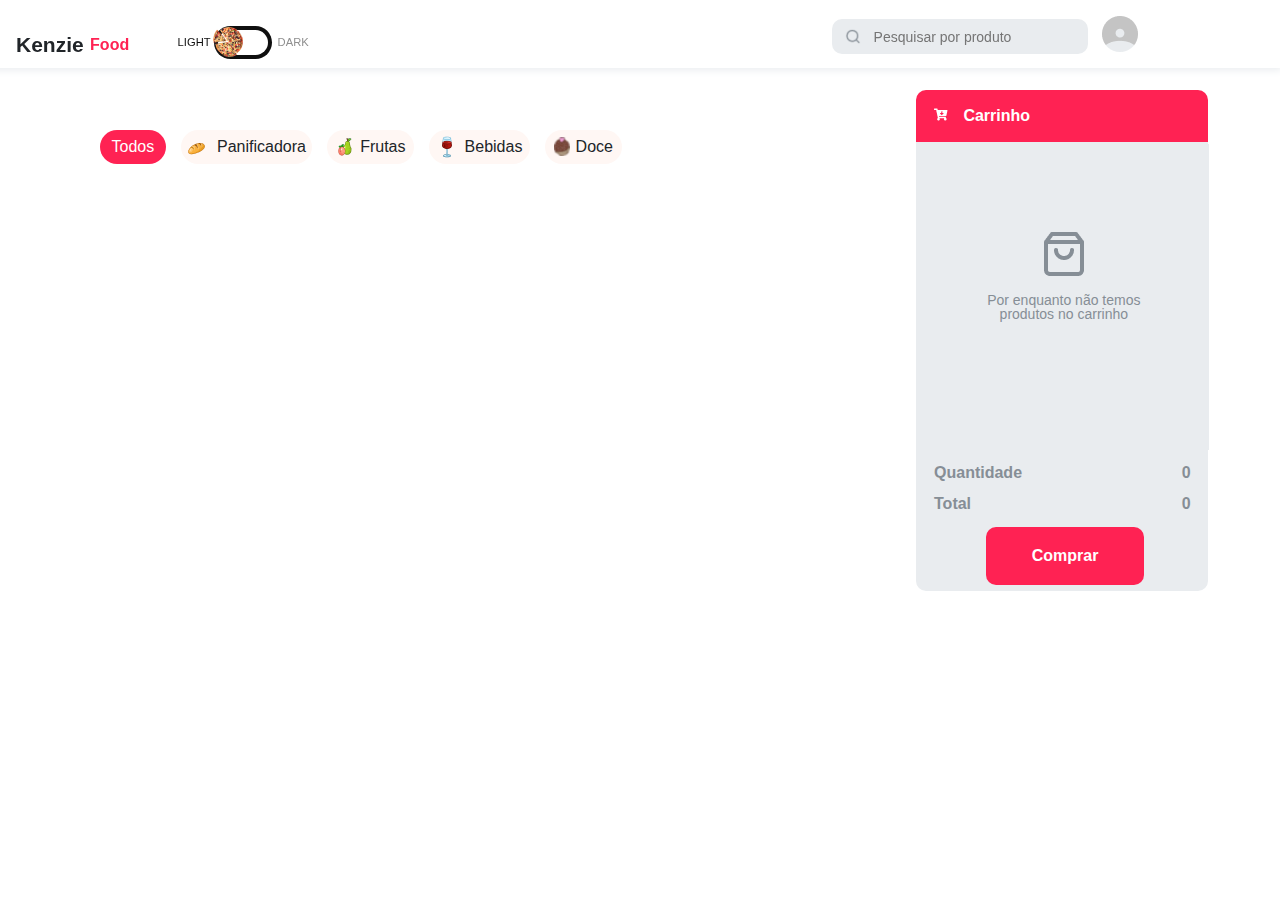
<file: index.html>
<!DOCTYPE html>
<html lang="en">
<head>
    <meta charset="UTF-8">
    <meta http-equiv="X-UA-Compatible" content="IE=edge">
    <meta name="viewport" content="width=device-width, initial-scale=1.0">
    <link rel="preconnect" href="https://fonts.googleapis.com">
    <link rel="preconnect" href="https://fonts.gstatic.com" crossorigin> 
    <link rel="stylesheet" href="./src/style/reset.css">
    <link rel="stylesheet" href="./src/style/modelo.css">
    <link rel="stylesheet" href="./src/style/home.css">
    <link href="https://fonts.googleapis.com/icon?family=Material+Icons"
      rel="stylesheet">
    <title>Kenzie Food</title>
</head>
<body>
    
<div class="grid">


    <header>
            <p class="kenzie-title">Kenzie</p>
            <p class="food-title">Food</p>
            <div id="div-checkbox">
                <label id="label-checkbox" for="">
                    <input type="checkbox" id="input-checkbox">
                    <span id="span-checkbox"></span>
                    <p class="p-checkbox">LIGHT</p>
                    <p class="p-checkbox">DARK</p>
                </label>
            </div>
        <div class="dropdown">
            <img src="./src/imgs/default_profile.png" alt="" class="">
            <div class="dropdown-content">
        
            </div>
        </div>

        <div id="header-right">
            <div class="cart-btn" id="cart-header">
                <img src="./src/imgs/cart_white.png" alt="">
                <span>0</span>
                
            </div>
        </div>
    </header>

        <div class="search">
            <img src="./src/imgs/search.png" alt="" class="search-icon">
            <input type="text" placeholder="Pesquisar por produto" class="search-input body-text-grey-3">
        </div>

        <div class="filter">
            <div class="filter-option title-1-grey-4 active-filter" id="todos-filter">Todos</div>
            <div class="filter-option title-1-grey-4"id="panificadora-filter"> <img src="./src/imgs/Icon_bread.png" alt="" class="filter-icon">Panificadora</div>
            <div class="filter-option title-1-grey-4"id="frutas-filter"> <img src="./src/imgs/Icon_fruits.png" alt="" class="filter-icon">Frutas</div>
            <div class="filter-option title-1-grey-4"id="bebidas-filter"> <img src="./src/imgs/Icon_glass of wine.png" alt="" class="filter-icon">Bebidas</div>
            <div class="filter-option title-1-grey-4"id="doce-filter"> <img src="./src/imgs/Icon_doce.png" alt="" class="filter-icon">Doce</div>
        </div>

        <div class="products-display" id="products-display">
        </div>
        
    <div class="cart">
        <div class="cart-content-wrapper">
            <img src="./src/imgs/cart_white.png" alt="">
            <p>Carrinho</p><p class="x">x</p>
        </div>
            <div class="info-wrapper">
            <div class="cart-product-wrapper empty">
                <img src="./src/imgs/shopping_bag.png" alt="">
                <p class="body-text-grey-3">Por enquanto não temos produtos no carrinho</p>
            </div>
            <div class="cart-total">
                <div>
                    <p>Quantidade</p><p id="amount">0</p>

                </div>
                <div>
                    <p>Total</p><p id="total-price">0</p>

                </div>
            </div>
            <button class="buy-button"><a href="./pages/checkout.html">Comprar</a></button>
        </div>
        
    </div>

    

    <div class="cart-btn">
        <img src="./src/imgs/cart_white.png" alt="">
        <p>Carrinho<span>0</span></p>
        
    </div>


</div>




<script type="module" src="./src/models/Api.js"></script>
<script type="module" src="./src/models/ProductHome.js"></script>
<script type="module" src="./src/scripts/scriptMain.js"></script>
</body>
</html>
</file>
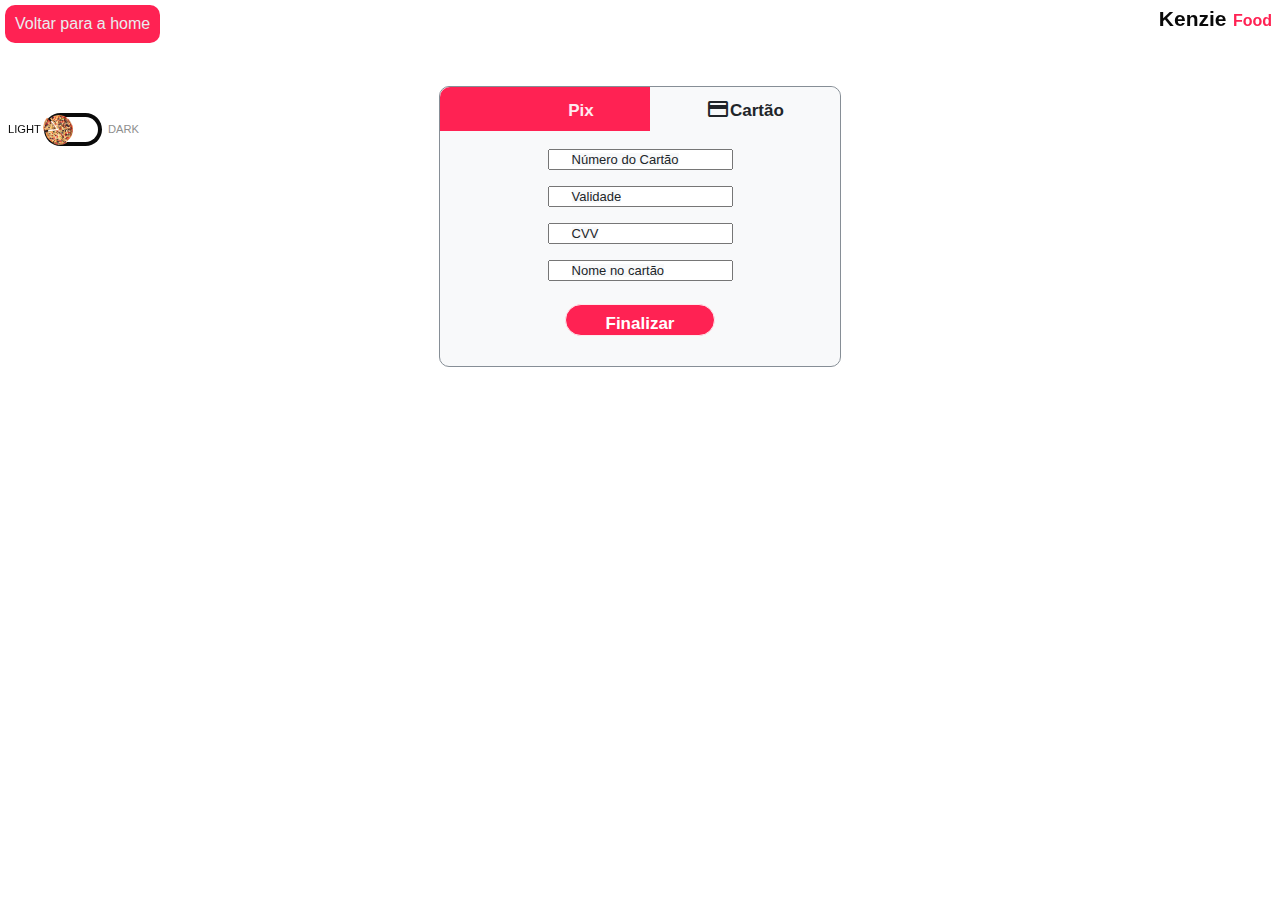
<file: pages/checkout.html>
<!DOCTYPE html>
<html lang="en">
<head>
    <meta charset="UTF-8" >
    <meta http-equiv="X-UA-Compatible" content="IE=edge">
    <meta name="viewport" content="width=device-width, initial-scale=1.0">
    <link rel="preconnect" href="https://fonts.googleapis.com">
    <link rel="preconnect" href="https://fonts.gstatic.com" crossorigin> 
     <link rel="stylesheet" href="./../src/style/reset.css">
    <link rel="stylesheet" href="./../src/style/checkout.css">
    <link href="https://fonts.googleapis.com/icon?family=Material+Icons"rel="stylesheet">
    <title>Kenzie Food</title>
</head>
<body>

    <button class="acesso-sem-cadastro"><a href="./../index.html" class="">Voltar para a home</a></button>

    <div id="div-checkbox">
        <label id="label-checkbox" for="">
            <input type="checkbox" id="input-checkbox">
            <span id="span-checkbox"></span>
            <p class="p-checkbox">LIGHT</p>
            <p class="p-checkbox">DARK</p>
        </label>
    </div>

    <div class="modal-pix-card">

        <div class="modal-buttons">
            <button class="button-pix button " id="form-pix"><span class="material-icons">
                pix
                </span>Pix</button>
            <button class="button-card button active" id="form-card"><span class="material-icons">
                payment
                </span>Cartão</button>
        </div>

        <div id="logo">
            <p class="kenzie-title">Kenzie</p>
            <p class="food-title">Food</p>
        </div>

        <div class="modal-forms">
            <div class="form-card form">
                <div class="input-box">
                    <input type="text" id="user" name="name" placeholder="xxxx-xxxx-xxxx-xxxx ">
                    <label for="name">Número do Cartão</label>
                </div>
                <div class="input-box">
                    <input type="text"  name="email" placeholder="MM/AA">
                    <label for="email">Validade</label>
                </div>
                <div class="input-box">
                    <input type="text" name="cvv" placeholder="Digite seu código">
                    <label for="password">CVV</label>
                </div>
                <div class="input-box">
                    <input type="text" name="cardName" placeholder="Digite o nome">
                    <label for="confirmPass">Nome no cartão</label>
                </div>

                <button class="button-pix-card singuUp" ><a href="./../index.html">Finalizar</a></button>

                <div id="div-error" class=""><p></p><div class="linha"></div></div>
            </div>

            <div class="form-pix form">
                <h3>Escaneie o QR code abaixo</h3>           
                <h3>com app do seu banco</h3>
                <img src="./../src/imgs/QR_code.png" alt="">     
                <button class="button-pix-card"><a href="./../index.html">Ok</a></button>
            </div>
        </div>

    </div>


    <script src="./../src/scripts/scriptCheckout.js" type="module"></script>
    
</body>
</html>
</file>
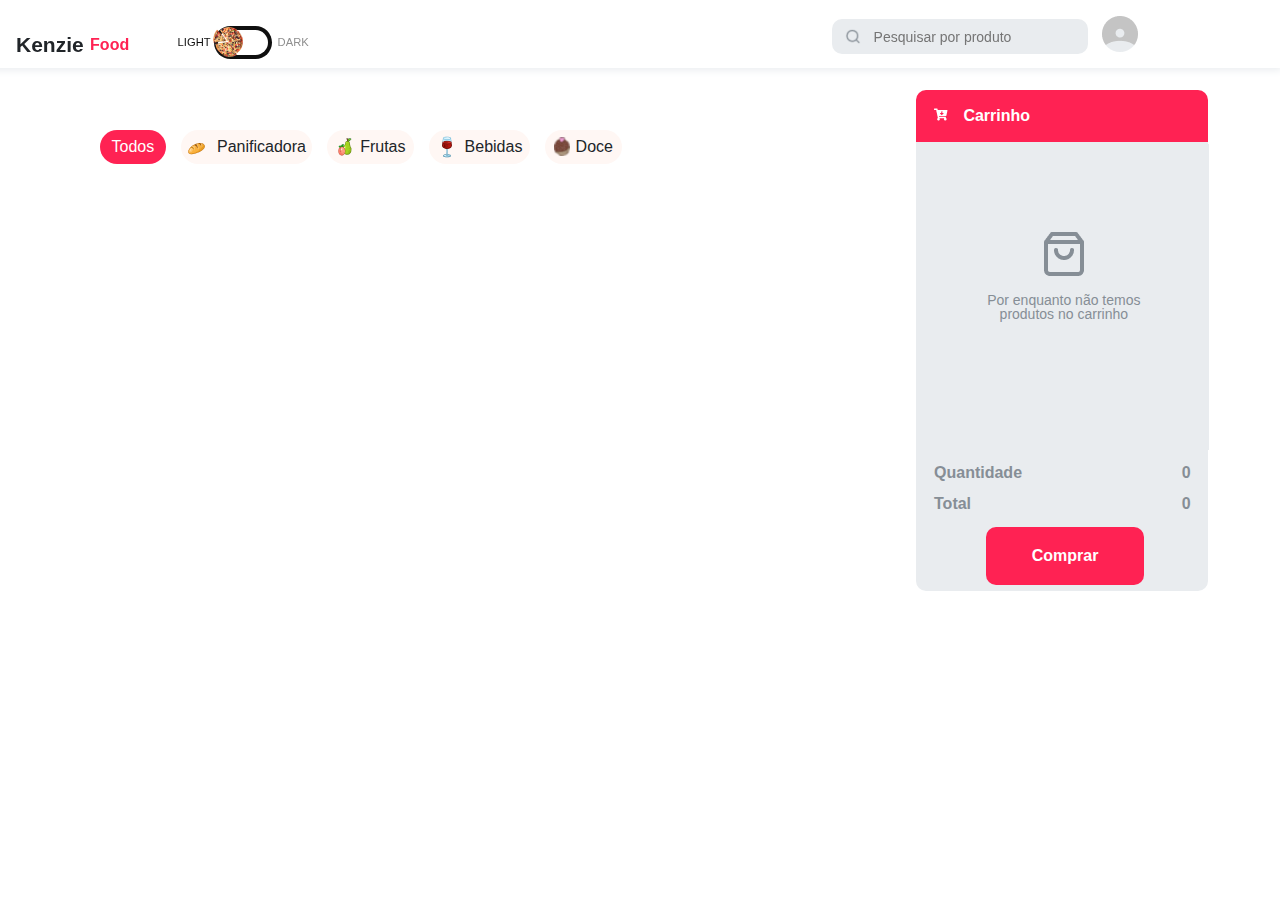
<file: pages/dashboard.html>
<!DOCTYPE html>
<html lang="pt-BR" >
<head>
    <meta charset="UTF-8">
    <meta http-equiv="X-UA-Compatible" content="IE=edge">
    <meta name="viewport" content="width=device-width, initial-scale=1.0">
    <link rel="preconnect" href="https://fonts.googleapis.com">
    <link rel="preconnect" href="https://fonts.gstatic.com" crossorigin> 
    <link href="https://fonts.googleapis.com/icon?family=Material+Icons"
      rel="stylesheet">
      <link rel="stylesheet" href="./../src/style/reset.css">
      <link rel="stylesheet" href="./../src/style/modelo.css">
    <link rel="stylesheet" href="./../src/style/dash.css">
    <title>Kenzie Food</title>
</head>
<body>
    <div id="div-checkbox">
        <label id="label-checkbox" for="">
            <input type="checkbox" id="input-checkbox">
            <span id="span-checkbox"></span>
            <p class="p-checkbox">LIGHT</p>
            <p class="p-checkbox">DARK</p>
        </label>
    </div>
    <header>
        <div id="logo">
            <p class="kenzie-title">Kenzie</p>
            <p class="food-title">Food</p>

        </div>
        <div id="aside-header">
            <div class="search">
                <img src="./../src/imgs/search.png" alt="" class="search-icon">
                <input type="text" placeholder="Pesquisar por produto" id="search-input" class="search-input body-text-grey-3">
            </div>
            <div class="dropdown">
                <img src="./../src/imgs/default_profile.png" alt="" class="">
                <div class="dropdown-content">
                    <p id="nameUser"></p>
                    <a href="#" class="title-1-grey-4" id="logout"><span class="material-icons">
                        logout
                    </span>Logout</a>
                    <a href="/index.html">
                        <span class="material-icons">
                            storefront
                        </span>    
                        Store</a>
                </div>
            </div>
            

        </div>
    </header>
    <div class="down-header">
        
        <div class="filter">
            <div class="filter-option title-1-grey-4 active-filter" id="todos-filter"><p>Todos</p></div>
            <div class="filter-option title-1-grey-4"id="panificadora-filter"> <img src="./../src/imgs/Icon_bread.png" alt="" class="filter-icon"> <p>Panificadora</p></div>
            <div class="filter-option title-1-grey-4"id="frutas-filter"> <img src="./../src/imgs/Icon_fruits.png" alt="" class="filter-icon"> <p>Frutas</p></div>
            <div class="filter-option title-1-grey-4"id="bebidas-filter"> <img src="./../src/imgs/Icon_glass of wine.png" alt="" class="filter-icon"><p>Bebidas</p></div>
            <div class="filter-option title-1-grey-4"id="doce-filter"> <img src="./../src/imgs/Icon_doce.png" alt="" class="filter-icon"><p>Doce</p></div>
        </div>
        
        <button class="addProduct">Adicionar produto</button>   
        
    </div>



    <main>
        <section id="title-editProducts"><p>Produtos</p> <p>Categorias</p> <p>Descrição</p> <p>Ações</p></section>

        <div id="container-productsEdit">

        </div>
        
    </main>


    <script src="./../src/scripts/scriptDash.js" type="module"></script>
</body>


</html>
</file>
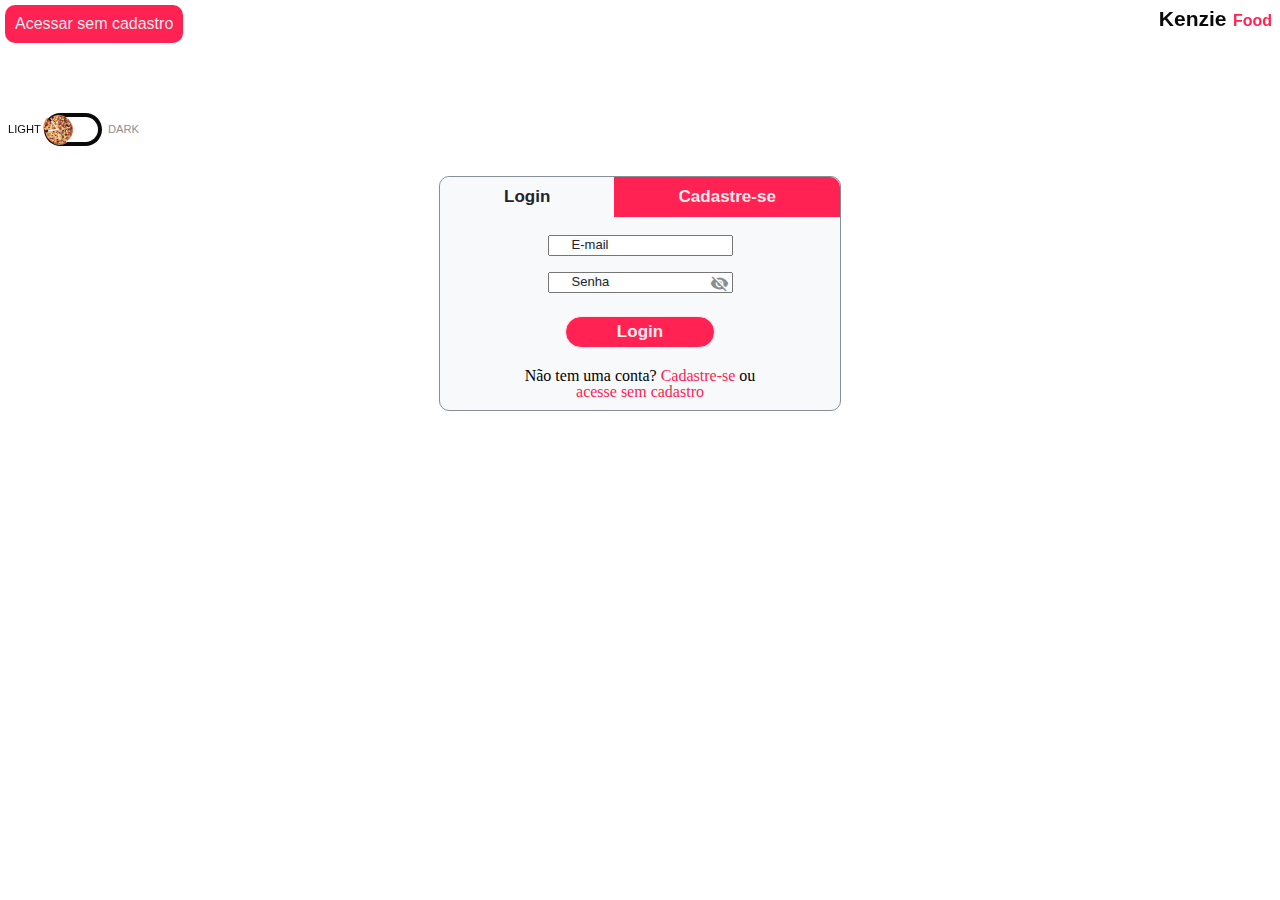
<file: pages/login.html>
<!DOCTYPE html>
<html lang="en">
<head>
    <meta charset="UTF-8" >
    <meta http-equiv="X-UA-Compatible" content="IE=edge">
    <meta name="viewport" content="width=device-width, initial-scale=1.0">
    <link rel="preconnect" href="https://fonts.googleapis.com">
    <link rel="preconnect" href="https://fonts.gstatic.com" crossorigin> 
     <link rel="stylesheet" href="./../src/style/reset.css">
    <link rel="stylesheet" href="./../src/style/login.css">
    <link href="https://fonts.googleapis.com/icon?family=Material+Icons"rel="stylesheet">
    <title>Kenzie Food</title>
</head>
<body>

    <button class="acesso-sem-cadastro"><a href="./../index.html" class="">Acessar sem cadastro</a></button>

    <div id="div-checkbox">
        <label id="label-checkbox" for="">
            <input type="checkbox" id="input-checkbox">
            <span id="span-checkbox"></span>
            <p class="p-checkbox">LIGHT</p>
            <p class="p-checkbox">DARK</p>
        </label>
    </div>

    <div class="modal-login-singup">

        <div class="modal-buttons">
            <button class="button-login active" id="form-login">Login</button>
            <button class="button-singup" id="form-singup">Cadastre-se</button>
        </div>

        <div id="logo">
            <p class="kenzie-title">Kenzie</p>
            <p class="food-title">Food</p>
        </div>

        <div class="modal-forms">
            <form action="#" class="form-singup">
                <div class="input-box">
                    <input type="text" id="user" name="name" placeholder="Digite seu nome de usuário" autocomplete="off">
                    <label for="name">Nome</label>
                </div>
                <div class="input-box">
                    <input type="text"  name="email" placeholder="Digite seu e-mail" autocomplete="off">
                    <label for="email">E-mail</label>
                </div>
                <div class="input-box">
                    <span id="eye" class="material-icons">
                        visibility_off
                    </span>
                    <input type="password" name="password" placeholder="Digite sua senha" autocomplete="off">
                    <label for="password">Senha</label>
                </div>
                <div class="input-box">
                    <span id="eye" class="material-icons">
                        visibility_off
                    </span>
                    <input type="password" name="confirmPass" placeholder="Digite a senha novamente" autocomplete="off">
                    <label for="confirmPass">Confirme sua Senha</label>
                </div>

                <button class="button-login-singup singuUp">Cadastre-se</button>

                
            </form>

            <form action="#" class="form-login">
                <div class="input-box">
                    
                    <input type="email" name="email" placeholder="Digite seu email" autocomplete="off">
                    <label for="email">E-mail</label>
                </div>
                <div class="input-box">
                    <span id="eye" class="material-icons">
                        visibility_off
                    </span>
                    <input type="password" id="password" name="password" placeholder="Digite sua senha" autocomplete="off">
                    <label for="password" autocomplete="off">Senha</label>
                </div>
                <button class="button-login-singup">Login</button>
                <div class="form-login-adicional">
                    <p>Não tem uma conta? <a href="" id="singup">Cadastre-se</a> ou</p>
                    <a href="./../index.html" class="form-acesso-sem-cadastro">acesse sem cadastro</a>
                </div>
            </form>
        </div>

    </div>

    <div id="div-error" class=""><p></p><div class="linha"></div></div>


    <script src="./../src/scripts/scriptSignLog.js" type="module"></script>
    
</body>
</html>
</file>
<file: src/style/modelo.css>
:root{
    --primary-color: #FF2253;
    --primay-color-50: #FFE9EE;
    --secondary-color: #4ACA94;
    --secondary-color-50: #E4F7EF;
    --product-1: #EEF6FF;
    --product-2: #FFF7F4;
    --product-3: #FFE4EA;
    --product-4: #F3EEF5;
    --grey-4: #212529;
    --grey-3: #868E96;
    --grey-2: #E9ECEF;
    --grey-1: #F8F9FA;
    --bg-dark:  #E9ECEF;
    
    --bg-color: white;
    --header-color: white;
    --modal-bg: white;
    --input-color: #E9ECEF;
    --default: black;
    --shadow: rgb(236, 231, 231);
    --text-color:rgb(15, 15, 15);
    --drop-color: #212529;
    --drop: #E9ECEF;
}

.dark:root{
    --header-color: #1b1c1d; 
    --bg-color:#1b1c1d;
    --modal-bg: #a2a6a8;
    --shadow: black;
    --text-color:rgb(231, 211, 211);
    --bg-dark:  #3f4144;
    --input-color: #434547;
    --grey-2: #35373a;
    --default:#868E96;
    --drop-color: #868E96;
    --drop: #E9ECEF;

    
}

body {
    background-color: var(--bg-color);

}

.trash-icon {
    cursor: pointer;
}



.title-1-white{
    font-size: 16px;
    font-style: bold;
    font-family: 'Poppins', sans-serif;
    font-weight: 500;
    color: #FFFFFF;
}

.title-1-grey-3{
    font-size: 16px;
    font-style: bold;
    font-family: 'Poppins', sans-serif;
    font-weight: 500;
    color: var(--grey-3);
}

.title-1-grey-4{
    font-size: 16px;
    font-style: bold;
    font-family: 'Poppins', sans-serif;
    font-weight: 500;
    color: var(--grey-4);
}

.title-2-white{
    font-size: 14px;
    font-style: bold;
    font-family: 'Poppins', sans-serif;
    font-weight: 500;
    color: #FFFFFF;
}

.title-2-grey-3{
    font-size: 14px;
    font-style: bold;
    font-family: 'Poppins', sans-serif;
    font-weight: 500;
    color: var(--grey-3)
}

.title-2-grey-4{
    font-size: 14px;
    font-style: bold;
    font-family: 'Poppins', sans-serif;
    font-weight: 500;
    color: var(--grey-4);
}

.title-3-white{
    font-size: 12px;
    font-style: bold;
    font-family: 'Poppins', sans-serif;
    font-weight: 500;
    color: #FFFFFF;
}

.title-3-grey-3{
    font-size: 12px;
    font-style: bold;
    font-family: 'Poppins', sans-serif;
    font-weight: 500;
    color: var(--grey-3);
}

.title-3-grey-4{
    font-size: 12px;
    font-style: bold;
    font-family: 'Poppins', sans-serif;
    font-weight: 500;
    color: var(--grey-4);
}

.body-text-white{
    font-size: 14px;
    font-family: 'Poppins', sans-serif;
    font-weight: 400;
    color: #FFFFFF
}

.body-text-grey-3{
    font-size: 14px;
    font-family: 'Poppins', sans-serif;
    font-weight: 400;
    color: var(--grey-3)
}

.body-text-grey-4{
    font-size: 14px;
    font-family: 'Poppins', sans-serif;
    font-weight: 400;
    color: var(--grey-4);
}

.caption-text-white{
    font-size: 12px;
    font-family: 'Poppins', sans-serif;
    font-weight: 400;
    color: #FFFFFF;
}

.caption-text-grey-3{
    font-size: 12px;
    font-family: 'Poppins', sans-serif;
    font-weight: 400;
    color: var(--grey-3)
}

.caption-text-grey-4{
    font-size: 12px;
    font-family: 'Poppins', sans-serif;
    font-weight: 400;
    color: var(--grey-4);
}

.detail-text-white{
    font-size: 10px;
    font-family: 'Poppins', sans-serif;
    font-weight: 400;
    color: #FFFFFF;
}

.detail-text-grey-3{
    font-size: 10px;
    font-family: 'Poppins', sans-serif;
    font-weight: 400;
    color: var(--grey-3);
}

.detail-text-grey-4{
    font-size: 10px;
    font-family: 'Poppins', sans-serif;
    font-weight: 400;
    color: var(--grey-4);
}
</file>
<file: src/style/home.css>
:root{
    --primary-color: #FF2253;
    --primay-color-50: #FFE9EE;
    --secondary-color: #4ACA94;
    --secondary-color-50: #E4F7EF;
    --product-1: #EEF6FF;
    --product-2: #FFF7F4;
    --product-3: #FFE4EA;
    --product-4: #F3EEF5;
    --grey-4: #212529;
    --grey-3: #868E96;
    --grey-2: #E9ECEF;
    --grey-1: #F8F9FA;
    
    --bg-color: white;
    --header-color: white;
    --modal-bg: white;
    
    --shadow: rgb(236, 231, 231);
    --text-color:rgb(15, 15, 15);
}

.dark:root{
    --header-color: #1b1c1d; 
    --bg-color:#1b1c1d;
    --modal-bg: #a2a6a8;
    --shadow: black;
    --text-color:rgb(231, 211, 211);
    --grey-4: #7a7d80;
    --grey-2: #3f4144;
    
}

.price-cart {
    position: relative;
}

.product-title {
    height: 30px;
}

.price-cart>button {
    position: absolute;
    right: 0;
    bottom: 0.1rem;
}

::-webkit-scrollbar {
    height: 3px;
    width: 5px;
  }
  
 
  ::-webkit-scrollbar-track {
    background: transparent;

  }
  
 
  ::-webkit-scrollbar-thumb {
    background: var(--grey-3);
  }
  
  
  ::-webkit-scrollbar-thumb:hover {
    background: var(--grey-3);
  }

body {
    background-color: var(--bg-color);
    transition: all 500ms;
}
header {
    background-color: var(--bg-color);
    box-shadow: 0px 0px 0.5em 0.1em var(--grey-2);
}



.title-1-white{
    font-size: 16px;
    font-style: bold;
    font-family: 'Poppins', sans-serif;
    font-weight: 500;
    color: #FFFFFF;
}

.title-1-grey-3{
    font-size: 16px;
    font-style: bold;
    font-family: 'Poppins', sans-serif;
    font-weight: 500;
    color: var(--grey-3);
}

.title-1-grey-4{
    font-size: 16px;
    font-style: bold;
    font-family: 'Poppins', sans-serif;
    font-weight: 500;
    color: var(--grey-4);
}

.title-2-white{
    font-size: 14px;
    font-style: bold;
    font-family: 'Poppins', sans-serif;
    font-weight: 500;
    color: #FFFFFF;
}

.title-2-grey-3{
    font-size: 14px;
    font-style: bold;
    font-family: 'Poppins', sans-serif;
    font-weight: 500;
    color: var(--grey-3)
}

.title-2-grey-4{
    font-size: 14px;
    font-style: bold;
    font-family: 'Poppins', sans-serif;
    font-weight: 500;
    color: var(--grey-4);
}

.title-3-white{
    font-size: 12px;
    font-style: bold;
    font-family: 'Poppins', sans-serif;
    font-weight: 500;
    color: #FFFFFF;
}

.title-3-grey-3{
    font-size: 12px;
    font-style: bold;
    font-family: 'Poppins', sans-serif;
    font-weight: 500;
    color: var(--grey-3);
}

.title-3-grey-4{
    font-size: 12px;
    font-style: bold;
    font-family: 'Poppins', sans-serif;
    font-weight: 500;
    color: var(--grey-4);
}

.body-text-white{
    font-size: 14px;
    font-family: 'Poppins', sans-serif;
    font-weight: 400;
    color: #FFFFFF
}

.body-text-grey-3{
    font-size: 14px;
    font-family: 'Poppins', sans-serif;
    font-weight: 400;
    color: var(--grey-3)
}

.body-text-grey-4{
    font-size: 14px;
    font-family: 'Poppins', sans-serif;
    font-weight: 400;
    color: var(--grey-4);
}

.caption-text-white{
    font-size: 12px;
    font-family: 'Poppins', sans-serif;
    font-weight: 400;
    color: #FFFFFF;
}

.caption-text-grey-3{
    font-size: 12px;
    font-family: 'Poppins', sans-serif;
    font-weight: 400;
    color: var(--grey-3)
}

.caption-text-grey-4{
    font-size: 12px;
    font-family: 'Poppins', sans-serif;
    font-weight: 400;
    color: var(--grey-4);
}

.detail-text-white{
    font-size: 10px;
    font-family: 'Poppins', sans-serif;
    font-weight: 400;
    color: #FFFFFF;
}

.detail-text-grey-3{
    font-size: 10px;
    font-family: 'Poppins', sans-serif;
    font-weight: 400;
    color: var(--grey-3);
}

.detail-text-grey-4{
    font-size: 10px;
    font-family: 'Poppins', sans-serif;
    font-weight: 400;
    color: var(--grey-4);
}

#div-checkbox {
    position: absolute;
    top: 0.6rem;
    right: 32rem;

}

#label-checkbox {
    position: relative;
    width: 50px;
    height: 25px;
    background-color: transparent;
    box-shadow: 0 0 0 4px var(--text-color);
    border-radius: 37px;
    display: flex;
    justify-content: center;
    align-items: center;
    font-size: 0.7rem;
    color: var(--text-color);  
}

#label-checkbox input {
    width: 100%;
    height: 100%;
    appearance: none;
    cursor: pointer;
    background-color: transparent;
    border: none;
}

#label-checkbox span {
    position: absolute;
    left: -5px;
    width: 30px;
    height: 30px;
    background-image: url(/src/imgs/pizza-icon.png);
    background-size: 30px 30px;
    background-repeat: no-repeat;
    transition: 1.5s;
    transform: rotate(0deg);
    transform-origin: 15px;
}

#label-checkbox input:checked ~ span {
    left: 25px;
    background-image: url(/src/imgs/pizza-icon2.png);
    transform: rotate(360deg);
}


#label-checkbox p:last-child {
    left: 60px;
    filter: none;
}

#label-checkbox p{
    position: absolute;
    left: -40px;
    filter: drop-shadow(0 0 30px var(--shadow)) drop-shadow(0 0 30px var(--shadow));
    transition: 1.5s;
}


#label-checkbox input:checked ~ p:last-child{
    
    filter: drop-shadow(0 0 30px var(--shadow)) drop-shadow(0 0 30px var(--shadow));
}

#label-checkbox p{
    position: absolute;
    left: -40px;
    filter: drop-shadow(0 0 30px var(--shadow)) drop-shadow(0 0 30px var(--shadow));
    transition: 1.5s;
}

#label-checkbox p:last-child {
    left: 60px;
    color: #8f8f8f;
    filter: none;
}

#label-checkbox input:checked ~ p:last-child{
    color: beige;
    filter: drop-shadow(0 0 10px #fff) drop-shadow(0 0 20px #fff);
}



/*---------------Home Mobile---------------*/

@media screen and (max-width: 768px) {

    .grid {
        margin-left: 15px;
        margin-right: 15px;
        display: grid;
        grid-template-columns: repeat(12, [col-start] 1fr);

    }

    .grid> * {
        grid-column: col-start / span 12;
      }


    body{
        display: flex;
        flex-direction: column;
        height: 80%;
    }

    header{
        width: 100%;
        position: fixed;
        display: flex;
        flex-direction: row;
        align-items: flex-end;
        padding-top: 7%;
        padding-bottom: 2%;
        right: 0;
        
    }

    .kenzie-title{
        font-size: 28px;
        font-family: 'Poppins', sans-serif;
        font-weight: 700;
        color: var(--grey-4);
        text-align: end;
        margin-left: 1rem;
    }

    .food-title{
        font-size: 20px;
        font-family: 'Poppins', sans-serif;
        font-weight: 700;
        color: var(--primary-color);
        margin-left: 1.2%;
        margin-bottom: 0.5%;
        text-align: end;
        margin-right: 42%;
    }
    header>div{
        align-self: flex-end;
        margin-top: 2%;
    }

    .dropdown-content {
    display: none;
    position: absolute;
    background-color: #f9f9f9;
    min-width: 160px;
    box-shadow: 0px 8px 16px 0px rgba(0,0,0,0.2);
    z-index: 1;
    right: 12%;
  }
  
  .dropdown-content a {
    padding: 12px 16px;
    text-decoration: none;
    display: block;
  }
  
  .dropdown-content a:active {
      background-color: #f1f1f1
    }
  
  .dropdown:active .dropdown-content {
    display: block;
  }
  
  .dropdown:active .dropbtn {
    background-color: #3e8e41;
  }

  .dropdown {
      
    margin-top: 1rem;
    margin-left: -3rem;
  }

  .dropdown img {
      width: 3rem;

    }


    .search{
        display: flex;
        flex-direction: row;
        margin-top: 34%;
        width: 100%;
        height: 40px;
        background-color: var(--grey-2);
        border-radius:8px;
    }

    .search-icon{
        height: 50%;
        margin-top:0.5rem;
        margin-left: 5%;
        margin-right: 4%;
    }

    .search-input{
        height: 50%;
        width: 100%;
        margin-top:0.5rem;
        border: 0px;
        background-color: var(--grey-2);
        font-size: larger;
        padding: 0px;
    }

    .filter{
        scrollbar-width: none;
        overflow-x: scroll;
        margin-top:12%;
        display: flex;
        flex-direction: row;
        width: 100%;
    }

    .filter-option{
        display: flex;
        flex-direction: row;
        border-radius:90px;
        width: fit-content;
        background-color: var(--product-2);
        align-items: center;
        margin-right: 6%;
        text-align: center;
        padding: 4%;
        padding-left: 7%;
        padding-right: 7%;
        justify-content: center;
    }
    .filter-option>img{
        margin-right: 10%;
    }
    .filter-option img {
        width: 1rem;
    }


    .active-filter{
        background-color: var(--primary-color);
    }

    .active-filter{
        font-size: 16px;
        font-style: bold;
        font-family: 'Poppins', sans-serif;
        font-weight: 500;
        color: #FFFFFF;
    }

    .products-display{
        scrollbar-width: none;
        overflow-x: scroll;
        margin-top: 12%;
        display: flex;
        flex-direction: row;
        width: 98%;
        height: 450px;
        margin-left: 5%;
    }
    .product-wrapper{
        display: flex;
        flex-direction: column;
        margin-right: 10%;
    }

    .product-wrapper>img{
        height: 180px;
        width: 260px;
        object-fit: cover;
        border-radius: 8px;
    }

    .product-title{
        margin-top: 12%;
        height: 28px;
    }

    .description{
        border: 0px;
        margin-top: 10%;
       width: 100%;
        overflow: hidden;
        text-overflow: clip;
        display: -webkit-box;
        -webkit-line-clamp: 2;
        -webkit-box-orient: vertical;
        overflow: hidden;
        line-height:  24px;
        text-align: justify;
        height:48px;
    }

    .filter-options{
        margin-top: 8%;
        display: flex;
        flex-direction: row;
    }

    .filter-options>p{
        margin-right: 5%;
    }

    .filter-options>p:active{
        text-decoration: underline;
        color: var(--grey-4);
    }


    .price-cart{
        display: flex;
        flex-direction: row;
        margin-top:6%;
        width: 80%;
    }

    .price-cart>p{
        padding-right: 63%;
        margin-top: 5.5%;
    }

    .price-cart>button{
        align-items: flex-start;
        padding: 3.5% ;
        padding-right: 4%;
        padding-left: 2%;
        border: 0px;
        background-color: var(--secondary-color-50);
        border-radius: 50px;
    }
    .cart-btn{
        position: end;
        align-self: flex-end;
        margin-top: 11%;
        padding: 2%;
        width: 104.5%;
        height: 60%;
        margin-left: -15px;
        border-bottom-left-radius: 10px;
        border-bottom-right-radius: 10px;
        display: flex;
        flex-direction: row;
        background-color: var(--primary-color);
        align-items: center;
        justify-content: center;
        
    }

    

    .cart-btn>p{
        font-size: 18px;
        font-style: bold;
        font-family: 'Poppins', sans-serif;
        font-weight: 700;
        color: #FFFFFF;
        position: relative;
    }

    .cart-btn > p > span {
        position: absolute;
        font-size: 10px;
        color: var(--grey-1);
        right: -10px;
        top: -3px;
        background-color: var(--grey-4);
        padding: 3px;
        border-radius: 50%;
    }

    .cart-btn>img{
        margin-right: 6%;
    }
    .buy-button{
        display: flex;
        background-color: var(--primary-color);
        border-radius: 10px 10px 10px 10px;
        flex-direction: row;
        justify-content: center;
        padding: 7%;
        width: 55%;
        border: none;
        margin-left: 4.2rem;
        margin-bottom: 0.2rem;
        font-size: 16px;
        font-family: 'Poppins', sans-serif;
        font-weight: 700;
        color: #FFFFFF;
    }
    .buy-button a{
        color: #FFFFFF;
    }
    .buy-button:hover{
        cursor: pointer;
    }
}



/*---------------------Home Desktop---------------------*/
@media screen and (min-width: 769px) {

    .x {
        display: none;
    }
    
    .grid {
        margin-left: 100px;
        margin-right: 100px;
        display: grid;
        grid-template-columns: repeat(12, [col-start] 1fr);

    }

    .grid> * {
        grid-column: col-start / span 12;
      }


    body{
        display: flex;
        flex-direction: column;
        height: fit-content;
    }

    header{
        z-index: 99;
        width: 100%;
        position: fixed;
        display: flex;
        flex-direction: row;
        align-items: flex-end;
        padding-bottom: 1%;
        right: 0;
        padding-left: 8%;
        box-shadow: 0px 0px 0.5em 0.1em var(--grey-2);
    }

    .kenzie-title{
        font-size: 21px;
        font-family: 'Poppins', sans-serif;
        font-weight: 700;
        font-style: bold;
        color: var(--grey-4);
        text-align: end;
        margin-left: 1rem;
    }

    .food-title{
        font-size: 16px;
        font-family: 'Poppins', sans-serif;
        font-weight: 700;
        color: var(--primary-color);
        margin-left: 0.5%;
        margin-bottom: 0.15%;
        text-align: end;
        margin-right: 73.5%;
    }
    header>div{
        align-self: flex-end;
        margin-top: 1%;
    }

    .dropdown {
        margin-left: 2rem;
        margin-top: 1rem;

    }

    .dropdown-content {
    z-index: 100;
    position: relative;
    display: none;
    position: absolute;
    background-color: #f9f9f9;
    min-width: 160px;
    box-shadow: 0px 8px 16px 0px rgba(0,0,0,0.2);
    z-index: 1;
    right: 4rem;
    top: 3.2rem;
  }
  
  .dropdown-content a {
    padding: 12px 16px;
    text-decoration: none;
    display: block;
  }
  
  .dropdown-content a:hover {
      background-color: #f1f1f1
    }
  
  .dropdown:hover .dropdown-content {
    display: block;
  }
  
  .dropdown:hover .dropbtn {
    background-color: #3e8e41;
  }


    .search{
        z-index: 100;
        position: fixed;
        display: flex;
        flex-direction: row;
        margin-top: 1.5%;
        left: 65%;
        width: 20%;
        height: 35px;
        background-color: var(--grey-2);
        border-radius:10px;
        align-items: center;
        justify-content: left;
    }

    .search-icon{
        height: 50%;
        margin-left: 5%;
        margin-right: 4%;
    }

    .search-input{
        height: 50%;
        width: 80%;
        border: 0px;
        background-color: var(--grey-2);
    }

    .search-input:focus{
        outline: none;
    }


  

    .filter{
        margin-top:8%;
        display: flex;
        flex-direction: row;
        width: 100%;
    }

    .filter-option{
        display: flex;
        flex-direction: row;
        border-radius:90px;
        width: fit-content;
        background-color: var(--product-2);
        align-items: center;
        margin-right: 2%;
        text-align: center;
        padding: 0.7%;
        padding-left: 1.5%;
        padding-right: 1.5%;
        justify-content: center;
    }

    .filter-option>img{
        margin-right: 10%;
    }
    .filter-option>img:hover{
        cursor: pointer;
    }
    .filter-option>p:hover{
        cursor: pointer;
    }
    .filter-option:hover{
        cursor: pointer;
    }

    .active-filter{
        background-color: var(--primary-color);
    }

    .active-filter{
        font-size: 16px;
        font-style: bold;
        font-family: 'Poppins', sans-serif;
        font-weight: 500;
        color: #FFFFFF;
    }

    .products-display{
        margin-top: 2%;
        display: flex;
        flex-direction: row;
        flex-wrap: wrap;
        width: 80%;
        height: fit-content;
    }
    .product-wrapper{
        height: fit-content;
        width: 27.5%;
        margin-right: 3.5%;
    }
    .product-wrapper>img{
        width: 100%;
        height:170px;
        object-fit: cover;
        border-radius: 4px;
    }

    .product-title{
        margin-top: 8%;
        width: 100%;
        font-size: smaller;
    }

    .description{
        border: 0px;
        margin-top: 7%;
        width: 90%;
        height: 45px;
        overflow: hidden;
        text-overflow: clip;
        display: -webkit-box;
        -webkit-line-clamp: 2;
        -webkit-box-orient: vertical;
        overflow: hidden;
        line-height:  24px;
        font-size: small;
    }

    .filter-options{
        margin-top: 5%;
        display: flex;
        flex-direction: row;
    }

    .filter-options>p{
    margin-right: 5%;

    }

    .filter-options>p:hover{
        text-decoration: underline;
        color: var(--grey-4);
        cursor: pointer;
    }


    .price-cart{
        display: flex;
        flex-direction: row;
        margin-top:6%;
        margin-bottom: 7%;
        width: 100%;
    }

    .price-cart>p{
        padding-right: 64%;
        margin-top: 5.5%;
    }

    .price-cart>button{
        align-items: flex-start;
        padding: 3.5% ;
        padding-right: 4%;
        padding-left: 4%;
        border: 0px;
        background-color: var(--secondary-color-50);
        border-radius: 50px;
    }
    .price-cart>button:hover{
        cursor: pointer;
    }

    .cart-btn{
        display: none;
    }
    
    .cart{
        z-index: 1;
        position: fixed;
        left: 73%;
        top:90px;
        min-width: 20%;
        max-width: 200px;
        height: fit-content;
        display: flex;
        flex-direction: column;
        align-items: center;
    }


    .info-wrapper{
        background-color: var(--grey-2);
        padding: 1%;
        width: 112%;
        height: 150%;
        border-bottom-left-radius: 10px;
        border-bottom-right-radius: 10px;
    }

    .cart-content-wrapper{
        background-color: var(--primary-color);
        border-radius: 10px 10px 0 0;
        display: flex;
        flex-direction: row;
        justify-content: center;
        padding: 7%;
        width: 100%;
    }
    .cart-content-wrapper>p{
        font-size: 16px;
        font-family: 'Poppins', sans-serif;
        font-weight: 700;
        color: #FFFFFF;
    }

    .cart-content-wrapper>img{
   height: 800%;
    }

    .cart-product-wrapper{
        background-color: var(--grey-2);
        padding: 1%;
        width: 99%;
        height: 350px;
        overflow-y: scroll;
    }

    

    .cart-product-wrapper>p{
        display: flex;
        flex-direction: row;
        flex-wrap: wrap;
        margin: 0 15% 15% 15%;
        text-align: justify;
        text-align: center;
    }

    .buy-button{
        display: flex;
        background-color: var(--primary-color);
        border-radius: 10px 10px 10px 10px;
        flex-direction: row;
        justify-content: center;
        padding: 7%;
        width: 55%;
        border: none;
        margin-left: 4.2rem;
        margin-bottom: 0.2rem;
        font-size: 16px;
        font-family: 'Poppins', sans-serif;
        font-weight: 700;
        color: #FFFFFF;
    }
    .buy-button a{
        color: #FFFFFF;
    }
    .buy-button:hover{
        cursor: pointer;
    }
}

/*---------------------Carrinho---------------------*/


     /*-----Configurações para Template Grid-----*/

     .product-name {
        grid-area: name;
        }
    
        .product-image {
        grid-area: image;
        }
    
        .product-category {
        grid-area: category;
        }
    
        .product-price {
        grid-area: price;
        }
    
        .trash-icon {
        grid-area: trash;
        }

@media screen and (max-width: 768px) {

    .x {
        position: absolute;
        right: 1rem;
        top: 1rem;
        font-size: 1.8rem;
        cursor: pointer;
        
    }

    .x:hover {
        cursor: pointer;
        filter: brightness(120%);
    }

    


    ::-webkit-scrollbar {
        height: 3px;
      }
      
     
      ::-webkit-scrollbar-track {
        background: transparent;

      }
      
     
      ::-webkit-scrollbar-thumb {
        background: var(--grey-2);
      }
      
      
      ::-webkit-scrollbar-thumb:hover {
        background: var(--grey-3);
      }

    .filter {
        margin-top: 0.5rem;
        padding-bottom: 0.5rem;
    }

    #div-checkbox {
        position: absolute;
        top: 0.1rem;
        right: 4rem;
    }

    .cart {
        color: var(--grey-3);
        visibility: hidden;

        position: fixed;
        width: 90%;
        background-color: var(--grey-2);
        z-index: 3;
        top: 3rem;
        border-bottom-left-radius: 10px;
        border-bottom-right-radius: 10px;
        border: var(--grey-3) solid 1.5px ;
        border-radius: 10px;
        padding: 1px;

    }

    .cart-content-wrapper img {
        height: 15px;
    }


    .cart-content-wrapper {
        background-color: var(--primary-color);
        color: var(--grey-1);
        height: 4rem;
        border-top-left-radius: 10px;
        border-top-right-radius: 10px;
        display: inline-flex;
        justify-content: flex-start;
        align-items: center;
        gap: 15px;
        font-size: 20px;
        padding-left: 10px;
    }

    .cart-total {
        margin: 15px 0;
        display: flex;
        justify-content: space-around;  

    }

    .cart-total div {
        display: flex;
        flex-direction: column;
        gap: 15px;
    }

    .cart-product-wrapper{
        height: 400px;
        overflow-y: scroll;
    }

    .trash-icon {
        width: 12px;
        height: 12px;
    }

    .cart-product-wrapper > div > p {
        font-size: 12px;
        color: var(--grey-4);
        font-weight: 600;
    } 

    .cart-product-wrapper > div > .qntd-controller {
        display: flex;
        align-items: center;
        justify-content: center;
        height: 30px;
        font-size: 17px;
    }

    .cart-product-wrapper > div > .qntd-controller > button {
        box-shadow: none;
        border: solid var(--grey-4) 1px;
    }

    .qntd-controller {
    }

    .product-div-cart{
        width: 100%;
        margin-top: 3px;
        margin-bottom: 5px;
        display: grid;
        grid-template-areas: 
        'image name name trash'
        'image category div div'
        'image price div div';
        align-items: center;
        text-align: left;
    }

    .product-name {
        min-width: 182.567px;
    }

    .product-category {
        max-width: 150px;
    }

    .product-price {
        font-size: 15px;

    }

    .cart-product-wrapper > div > .qntd-controller > span {
        font-size: 11px;
        border-top: var(--grey-4) 1px solid;
        border-bottom: var(--grey-4) 1px solid;
        color: var(--grey-4);
        font-weight: 600;
        padding: 1px;
    }

    .product-image {
        width: 70px;
        height: 70px;
    }

    .info-wrapper {
        text-align: center;
        margin: 0 auto;
        width: 99%;
    }


    .search {
        margin-top: 9rem;
    }


    .search {
        margin-top: 9rem;
    }

}

@media screen and (min-width: 769px) {

     /*-----Configurações para Template Grid-----*/

    .product-name {
    grid-area: name;
    margin-left: 5px;
    }

    .product-image {
    grid-area: image;
    }

    

    .product-price {
    grid-area: price;
    }

    .trash-icon {
    grid-area: trash;
    }

    .cart {
        color: var(--grey-3);
        background-color: var(--grey-1);
        border-bottom-left-radius: 10px;
        border-bottom-right-radius: 10px;
        border-radius: 10px;
    }

    .filter {
        margin-top: 5rem;
    }

    .cart-total {
        display: flex;
        flex-direction: column;
        padding: 15px;

        
        color: var(--grey-3);
        
        background-color: var(--grey-2);
        justify-content: center;
        gap: 15px;

        font-size: 16px;
        font-family: 'Poppins', sans-serif;
        font-weight: 700;
        color: var(--grey-3);
    }
    .cart-total div {
        display: flex;
        justify-content: space-between;
    }
    .cart-content-wrapper {
        display: flex;
        justify-content: flex-start;
        gap: 15px;
    }
}










/*---------------------Chekout Modal-----------------------*/
#eye {
    position: absolute;
    color: var(--grey-3);
    right: 6.3rem;
    top: 0.1rem;
    font-size: 1.2rem;
    cursor: pointer;
    z-index: 100;
}




@media screen and (min-width: 769px) {
    .modal-checkout {
        display: none;
        margin: 10% auto;
        background-color: var(--grey-1);
        max-height: 500px;
        height: 70%;
        width: 25%;
        border-radius: 10px;
        border: var(--grey-2) solid 0.5px;
        position: absolute;
        left: 38%;
    }

    .modal-buttons {
        display: block;
        width: 100%;
    }

    .button-login, .button-singup, .button-pix {
        color: var(--primay-color-50);
        font-size: 17px;
        font-weight: 600;
        border: none;
        background-color: var(--primary-color);
        max-height: 150px;
        height: 100%;
        padding: 10px;
        width: 32%;
    }

    .button-login {
        border-radius: 10px 0 0 0;
    }

    .button-singup {
        border-radius: 0 10px 0 0;
    }
    .button-pix {
        border-radius: 0 10px 0 0;
    }

    label {
        font-size: 14px;
        font-family: 'Poppins', sans-serif;
        font-weight: 400;
        color: var(--grey-4);
    }

    .modal-forms {
        padding: 10px;
        text-align: center;
    }

    .form-credit {
        display: none;
        margin-top: 2rem;
    }

    .form-credit > input {
        border-radius: 10px;
        height: 2.5rem;
        box-shadow: 0 0 0 0;
        border: none;
        border: var(--grey-3) solid 0.5px;
    }

    .form-credit > input:focus {
        outline: none;
    }

    .form-debit {
        display: grid;
        margin-top: 2rem;
    }

    .form-debit > input {
        border-radius: 10px;
        height: 2.5rem;
        box-shadow: 0 0 0 0;
        border: none;
    }

    .form-debit > input:focus {
        outline: none;
    }


    .form-pix {
        display: none;
        margin-top: 2rem;
    }

    .form-pix > input {
        border-radius: 10px;
        height: 2.5rem;
        box-shadow: 0 0 0 0;
        border: none;
        border: var(--grey-3) solid 0.5px;
    }

    .form-pix > input:focus {
        outline: none;
    }

    .button-login-singup {
        margin: 25px;
        height: 2rem;
        background-color: var(--primary-color);
        font-size: 17px;
        font-weight: 600;
        color: var(--primay-color-50);
        border: var(--primay-color-50) solid 1px;
        border-radius: 20px;
        margin: 15px auto;
        max-width: 150px;
        width: 100%;
    }

    a {
        color: var(--primary-color);
        text-decoration: none;
    }

    .password-error {
        background-color: var(--grey-2);
        width: 100%;
        height: 1.5rem;
        border-radius: 10px 10px 0 0;
    }

    .password-error > .linha {
        background-color: var(--primary-color);
        width: 100%;
        height: 30%;
        border-radius:  0 0 10px 10px;
    }

    /* animation input */

    .input-box {
        position: relative;
        height: 1.5rem;
        margin-top: 0.5rem;
    }

    .input-box label {
        font-size: 13px;
        position: absolute;
        left: 6rem;
        top: 0.2rem;
        transition: all 200ms;
        background-color: var(--grey-1);
    }

    .input-box input:focus ~ label, label.fill {
        top: -0.5rem;
    }

    .filter{
        scrollbar-width: none;
        overflow-x: scroll;
        margin-top:12%;
        display: flex;
        flex-direction: row;
        width: 60vw;
    }

}

button {
    cursor: pointer;
}
label {
    cursor: auto;
}

.active {
    background-color: var(--grey-1);
    color: var(--grey-4);
}


.acesso-sem-cadastro {
    background-color: var(--primary-color);
    border: none;
    border-radius: 10px;
    padding: 10px;
    margin: 5px; 
}

.acesso-sem-cadastro a {
    color: var(--grey-2);
    height: 100%;
    width: 100%;
    font-size: 1rem;
}

input::placeholder {
    opacity: 0;
}

input:focus::placeholder {
    opacity: 1;
}


#div-checkbox {
    position: absolute;
    top: 1rem;
    left: 20rem;

}

#label-checkbox {
    position: relative;
    width: 50px;
    height: 25px;
    background-color: transparent;
    box-shadow: 0 0 0 4px var(--text-color);
    border-radius: 37px;
    display: flex;
    justify-content: center;
    align-items: center;
    font-size: 0.7rem;
    color: var(--text-color);  
}

#label-checkbox input {
    width: 100%;
    height: 100%;
    appearance: none;
    cursor: pointer;
    background-color: transparent;
    border: none;
}

#label-checkbox span {
    position: absolute;
    left: -5px;
    width: 30px;
    height: 30px;
    background-image: url(/src/imgs/pizza-icon.png);
    background-size: 30px 30px;
    background-repeat: no-repeat;
    transition: 1.5s;
    transform: rotate(0deg);
    transform-origin: 15px;
}

#label-checkbox input:checked ~ span {
    left: 25px;
    background-image: url(/src/imgs/pizza-icon2.png);
    transform: rotate(360deg);
}


#label-checkbox p:last-child {
    left: 60px;
    filter: none;
}

#label-checkbox p{
    position: absolute;
    left: -40px;
    filter: drop-shadow(0 0 30px var(--shadow)) drop-shadow(0 0 30px var(--shadow));
    transition: 1.5s;
}


#label-checkbox input:checked ~ p:last-child{
    
    filter: drop-shadow(0 0 30px var(--shadow)) drop-shadow(0 0 30px var(--shadow));
}

#label-checkbox p{
    position: absolute;
    left: -40px;
    filter: drop-shadow(0 0 30px var(--shadow)) drop-shadow(0 0 30px var(--shadow));
    transition: 1.5s;
}

#label-checkbox p:last-child {
    left: 60px;
    color: #8f8f8f;
    filter: none;
}

#label-checkbox input:checked ~ p:last-child{
    color: beige;
    filter: drop-shadow(0 0 10px #fff) drop-shadow(0 0 20px #fff);
}


#logo {
    display: flex;
    align-items: flex-end;
    gap: 0.4rem;
    font-family: 'Poppins', sans-serif;
    font-weight: 700;
    position: fixed;
    top: 0.5rem;
    right: 0.5rem;

}

.kenzie-title{
    font-size: 21px;
    font-style: bold;
    color: var(--grey-4);
}

.food-title{
    font-size: 16px;
    color: var(--primary-color);
}

@media (max-width: 500px) {
    .acesso-sem-cadastro {
        position: fixed;
        bottom: 1rem;
        left: 1rem;
    }


        
    }


    .cart-product-wrapper {
        height: 300px;
        overflow-y: scroll;
        
        
    }

    .empty {
        display: flex;
        gap: 15px;
        flex-direction: column;
        justify-content: center;
        align-items: center;
    }

    .trash-icon {
        width: 12px;
        height: 12px;
    }

    
    .cart-product-wrapper div p {
        font-size: 12px;
    }

    .product-category {
        grid-area: category;
        font-size: .5rem;
        }

    .middle {
        margin-left: 5px;
        display: flex;
        flex-direction: column;
        width: 61%;
        height: 100%;
        justify-content: space-between;
    }

    .cart-product-wrapper .left {
        
        position: relative;
    }

    .left img {
        position: absolute;
        right: -20px;
    }

    .cart-product-wrapper > div .qntd-controller {
        display: flex;
        align-items: center;
        justify-content: center;
        height: 60px;
        font-size: 17px;
        position: absolute;
        right: 0;
        top: 10px;

    }

    .cart-product-wrapper > div > div >.qntd-controller span {
        padding: 2px;
    }

    

    .cart-product-wrapper > div > div >.qntd-controller > button {
        display: flex;
        align-items: center;
        justify-content: center;
        box-shadow: none;
        border: solid var(--grey-4) 1px;
        width: 25px;
    }


    .product-div-cart{
        width: 100%;
        height: 60px;
        margin-top: 4px;
        margin-bottom: 7px;
        display: flex;
        
    }

    .product-div-cart div .product-name {
        width: 100%;
        white-space: nowrap;
        overflow: hidden;
        text-overflow: ellipsis; 
        font-size: 14px;
        margin: 0;
    }

    .product-price {
        font-size: 25px;
        font-weight: bold;
    }

    .cart-product-wrapper > div > .qntd-controller > span {
        font-size: 13px;
        border-top: var(--grey-4) 1px solid;
        border-bottom: var(--grey-4) 1px solid;
    }

    .product-image {
        width: 60px;
        height: 60px;
    }

    .product-wrapper > img {
        border: #ff97ae 1px solid;
    }

    .product-wrapper > img:hover {
        border: var(--primary-color) 1px solid;
    }



.dropdown-content a {
    display: flex;
    align-items: flex-end;
}

.dropdown-content:after{
    content:"";
    
    border-style:solid;
    border-width: 0 10px 10px;
    border-color:var(--grey-1) transparent;
    position:absolute;
    top: -10px;
    right: 3.5rem;
}

 .dropdown-content:hover::after {
    border-color:#f1f1f1 transparent;
}

@media screen and (max-width: 768px) {
    #div-checkbox {
        position: absolute;
        top: 1rem;
        left: 4rem;
    
    }

    .cart {
        overflow-x: scroll;
    }
    #eye {
        position: absolute;
        color: var(--grey-3);
        right: 3.2rem;
        top: 0.1rem;
        font-size: 1.2rem;
        cursor: pointer;
        z-index: 100;
    }

    .modal-checkout {
        margin: 35% auto;
        background-color: var(--grey-1);
        max-width: 300px;
        max-height: 400px;
        height: 100%;
        border-radius: 10px;
        border: var(--grey-3) solid 0.5px;
    }

    .modal-buttons {
        display: grid;
        grid-template-areas: 
        '.button-login' '.button-singup';
    }

    .button-login, .button-singup {
        color: var(--primay-color-50);
        font-size: 17px;
        font-weight: 600;
        border: none;
        background-color: var(--primary-color);
        padding: 10px;
    }

    .button-login {
        border-radius: 10px 0 0 0;
    }

    .button-singup {
        border-radius: 0 10px 0 0;
    }

    .modal-forms {
        padding: 10px;
        text-align: center;
    }

    label {
        font-size: 14px;
        font-family: 'Poppins', sans-serif;
        font-weight: 400;
        color: var(--grey-4);
    }

    .form-credit {
        display: none;
        gap: 5px;
    }

    .form-credit > input {
        border-radius: 10px;
        height: 2rem;
        box-shadow: 0 0 0 0;
        border: none;
        border: var(--grey-3) solid 0.5px;
    }

    .form-credit > input:focus {
        outline: none;
    }

    .form-debit {
        display: none;
        gap: 5px;
    }

    .form-debit > input {
        border-radius: 10px;
        height: 2rem;
        box-shadow: 0 0 0 0;
        border: none;
        border: var(--grey-3) solid 0.5px;
    }

    .form-debit > input:focus {
        outline: none;
    }

    .button-login-singup {
        margin: 25px;
        height: 2rem;
        background-color: var(--primary-color);
        font-size: 17px;
        font-weight: 600;
        color: var(--primay-color-50);
        border: var(--primay-color-50) solid 1px;
        border-radius: 20px;
        margin: 15px auto;
        max-width: 150px;
        width: 100%;
    }

    a {
        color: var(--primary-color);
        text-decoration: none;
    }

    .password-error {
        background-color: var(--grey-2);
        width: 100%;
        height: 1.5rem;
        border-radius: 10px 10px 0 0;
    }

    .password-error > .linha {
        background-color: var(--primary-color);
        width: 100%;
        height: 30%;
        border-radius:  0 0 10px 10px;
    }

    /* animation input */

    .input-box {
        position: relative;
    }

    .input-box label {
        font-size: 12px;
        position: absolute;
        left: 4.5rem;
        top: 0.2rem;
        transition: all 200ms;
        background-color: var(--grey-1);
    }
    
    label {
        font-size: 14px;
        font-family: 'Poppins', sans-serif;
        font-weight: 400;
        color: var(--grey-4);
    }

    .input-box input:focus ~ label, label.fill {
        top: -0.5rem;
    }

    .left {
        width: 10%;
        height: 60px;
    }

    .left img {
        position: absolute;
        top: 0px;
        right: -15px;
    }

    .qntd-controller {
        top: 10px;
        left: -100px;
    }

}

.search-input::placeholder  {
    opacity: 1;
}

.cart {
    font-family: 'Poppins', sans-serif;
}

.cart-btn {
    cursor: pointer;
}

#header-right {
    
    height: 3rem;
    width: 2rem;
    position: absolute;
    right: 2.5rem;
    top: 0;
}

#cart-header {
    width: 100%;
    padding: 0;
    border-radius: 50%;
    position: relative;
    margin-left: 30px;
    
}

#cart-header span{
    position: absolute;
    font-size: 10px;
    color: var(--grey-1);
    background-color: var(--grey-4);
    padding: 3px;
    border-radius: 50%;
    top: 0;
    right: 0;
}
</file>
<file: src/style/checkout.css>
:root{
    --primary-color: #FF2253;
    --primay-color-50: #FFE9EE;
    --secondary-color: #4ACA94;
    --secondary-color-50: #E4F7EF;
    --product-1: #EEF6FF;
    --product-2: #FFF7F4;
    --product-3: #FFE4EA;
    --product-4: #F3EEF5;
    --grey-4: #212529;
    --grey-3: #868E96;
    --grey-2: #E9ECEF;
    --grey-1: #F8F9FA;
    
    --bg-color: white;
    --header-color: white;
    --modal-bg: white;
    
    --shadow: rgb(236, 231, 231);
    --text-color:rgb(10, 10, 10);
}

.dark:root{
    --header-color: #424447; 
    --bg-color:#1b1c1d;
    --modal-bg: #a2a6a8;
    --shadow: black;
    --text-color:rgb(231, 211, 211)
    
}

.modal-pix-card button {
    display: flex;
    align-items: flex-end;
    justify-content: center;

}
#div-checkbox {
    position: absolute;
    top: 13vh;
    left: 3rem;

}

#label-checkbox {
    position: relative;
    width: 50px;
    height: 25px;
    background-color: transparent;
    box-shadow: 0 0 0 4px var(--text-color);
    border-radius: 37px;
    display: flex;
    justify-content: center;
    align-items: center;
    font-size: 0.7rem;
    color: var(--text-color);  
}

#label-checkbox input {
    width: 100%;
    height: 100%;
    appearance: none;
    cursor: pointer;
    background-color: transparent;
    border: none;
}

#label-checkbox input:focus {
    border: none;
    outline: none;
}

#label-checkbox span {
    position: absolute;
    left: -5px;
    width: 30px;
    height: 30px;
    background-image: url(/src/imgs/pizza-icon.png);
    background-size: 30px 30px;
    background-repeat: no-repeat;
    transition: 1.5s;
    transform: rotate(0deg);
    transform-origin: 15px;
}

#label-checkbox input:checked ~ span {
    left: 25px;
    background-image: url(/src/imgs/pizza-icon2.png);
    transform: rotate(360deg);
}

#label-checkbox input:checked ~ p{
    
}


#label-checkbox p:last-child {
    left: 60px;
    filter: none;
}

#label-checkbox p{
    position: absolute;
    left: -40px;
    filter: drop-shadow(0 0 30px var(--shadow)) drop-shadow(0 0 30px var(--shadow));
    transition: 1.5s;
}


#label-checkbox input:checked ~ p:last-child{
    
    filter: drop-shadow(0 0 30px var(--shadow)) drop-shadow(0 0 30px var(--shadow));
}

#label-checkbox p{
    position: absolute;
    left: -40px;
    filter: drop-shadow(0 0 30px var(--shadow)) drop-shadow(0 0 30px var(--shadow));
    transition: 1.5s;
}

#label-checkbox p:last-child {
    left: 60px;
    color: #8f8f8f;
    filter: none;
}

#label-checkbox input:checked ~ p:last-child{
    color: beige;
    filter: drop-shadow(0 0 10px #fff) drop-shadow(0 0 20px #fff);
}
body {
    background-color: var(--bg-color);
    transition: background-color 500ms;
}

#eye {
    position: absolute;
    color: var(--grey-3);
    right: 6.3rem;
    top: 0.1rem;
    font-size: 1.2rem;
    cursor: pointer;
    z-index: 100;
}

.title-1-white{
    font-size: 16px;
    font-style: bold;
    font-family: 'Poppins', sans-serif;
    font-weight: 500;
    color: #FFFFFF;
}

.title-1-grey-3{
    font-size: 16px;
    font-style: bold;
    font-family: 'Poppins', sans-serif;
    font-weight: 500;
    color: var(--grey-3);
}

.title-1-grey-4{
    font-size: 16px;
    font-style: bold;
    font-family: 'Poppins', sans-serif;
    font-weight: 500;
    color: var(--grey-4);
}

.title-2-white{
    font-size: 14px;
    font-style: bold;
    font-family: 'Poppins', sans-serif;
    font-weight: 500;
    color: #FFFFFF;
}

.title-2-grey-3{
    font-size: 14px;
    font-style: bold;
    font-family: 'Poppins', sans-serif;
    font-weight: 500;
    color: var(--grey-3)
}

.title-2-grey-4{
    font-size: 14px;
    font-style: bold;
    font-family: 'Poppins', sans-serif;
    font-weight: 500;
    color: var(--grey-4);
}

.title-3-white{
    font-size: 12px;
    font-style: bold;
    font-family: 'Poppins', sans-serif;
    font-weight: 500;
    color: #FFFFFF;
}

.title-3-grey-3{
    font-size: 12px;
    font-style: bold;
    font-family: 'Poppins', sans-serif;
    font-weight: 500;
    color: var(--grey-3);
}

.title-3-grey-4{
    font-size: 12px;
    font-style: bold;
    font-family: 'Poppins', sans-serif;
    font-weight: 500;
    color: var(--grey-4);
}

.body-text-white{
    font-size: 14px;
    font-family: 'Poppins', sans-serif;
    font-weight: 400;
    color: #FFFFFF
}

.body-text-grey-3{
    font-size: 14px;
    font-family: 'Poppins', sans-serif;
    font-weight: 400;
    color: var(--grey-3)
}

.body-text-grey-4{
    font-size: 14px;
    font-family: 'Poppins', sans-serif;
    font-weight: 400;
    color: var(--grey-4);
}

.caption-text-white{
    font-size: 12px;
    font-family: 'Poppins', sans-serif;
    font-weight: 400;
    color: #FFFFFF;
}

.caption-text-grey-3{
    font-size: 12px;
    font-family: 'Poppins', sans-serif;
    font-weight: 400;
    color: var(--grey-3)
}

.caption-text-grey-4{
    font-size: 12px;
    font-family: 'Poppins', sans-serif;
    font-weight: 400;
    color: var(--grey-4);
}

.detail-text-white{
    font-size: 10px;
    font-family: 'Poppins', sans-serif;
    font-weight: 400;
    color: #FFFFFF;
}

.detail-text-grey-3{
    font-size: 10px;
    font-family: 'Poppins', sans-serif;
    font-weight: 400;
    color: var(--grey-3);
}

.detail-text-grey-4{
    font-size: 10px;
    font-family: 'Poppins', sans-serif;
    font-weight: 400;
    color: var(--grey-4);
}

/*---------------Modal Form pix & card---------------*/

@media screen and (max-width: 768px) {
    #eye {
        position: absolute;
        color: var(--grey-3);
        right: 3.2rem;
        top: 0.1rem;
        font-size: 1.2rem;
        cursor: pointer;
        z-index: 100;
    }

    .modal-pix-card {
        margin: 35% auto;
        background-color: var(--grey-1);
        max-width: 300px;
        max-height: 400px;
        height: 100%;
        border-radius: 10px;
        border: var(--grey-3) solid 0.5px;
    }

    .modal-buttons {
        display: grid;
        grid-template-areas: 
        '.button-pix' '.button-card';
    }

    .button-pix, .button-card {
        color: var(--primay-color-50);
        font-size: 17px;
        font-weight: 600;
        border: none;
        background-color: var(--primary-color);
        padding: 10px;
    }

    .button-pix a, .button-card a {
        color: #FFFFFF;
    }


    .button-pix {
        border-radius: 10px 0 0 0;
    }

    .button-card {
        border-radius: 0 10px 0 0;
    }

    .modal-forms {
        padding: 10px;
        text-align: center;
    }

    label {
        font-size: 14px;
        font-family: 'Poppins', sans-serif;
        font-weight: 400;
        color: var(--grey-4);
    }

    .form-card {
        display: none;
        gap: 5px;
    }

    .form-card > input {
        border-radius: 10px;
        height: 2rem;
        box-shadow: 0 0 0 0;
        border: none;
        border: var(--grey-3) solid 0.5px;
    }

    .form-card > input:focus {
        outline: none;
    }

    .form-pix {
        display: grid;
        gap: 5px;
    }

    .form-pix > h3 {
        font-size: 14px;
        font-family: 'Poppins', sans-serif;
        font-weight: 400;
        color: var(--grey-4);
    }

    .form-pix > input:focus {
        outline: none;
    }

    .button-pix-card {
        margin: 25px;
        height: 2rem;
        background-color: var(--primary-color);
        font-size: 17px;
        font-weight: 600;
        color: var(--primay-color-50);
        border: var(--primay-color-50) solid 1px;
        border-radius: 20px;
        margin: 15px auto;
        max-width: 150px;
        width: 100%;
    }

 a{
        color: #FFFFFF;
    }

    .password-error {
        background-color: var(--grey-2);
        width: 100%;
        height: 1.5rem;
        border-radius: 10px 10px 0 0;
    }

    .password-error > .linha {
        background-color: var(--primary-color);
        width: 100%;
        height: 30%;
        border-radius:  0 0 10px 10px;
    }

    /* animation input */

    .input-box {
        position: relative;
    }

    .input-box label {
        font-size: 12px;
        position: absolute;
        left: 4.5rem;
        top: 0.2rem;
        transition: all 200ms;
        background-color: var(--grey-1);
    }
    
    label {
        font-size: 14px;
        font-family: 'Poppins', sans-serif;
        font-weight: 400;
        color: var(--grey-4);
    }

    .input-box input:focus ~ label, label.fill {
        top: -0.5rem;
    }

}

@media screen and (min-width: 769px) {
    .modal-pix-card {
        margin: 3% auto;
        background-color: var(--grey-1);
        max-width: 400px;
        max-height: 500px;
        height: 100%;
        border-radius: 10px;
        border: var(--grey-3) solid 0.5px;
    }

    .modal-buttons {
        display: grid;
        grid-template-areas: 
        '.button-pix' '.button-card';
    }

    .button-pix, .button-card {
        color: var(--primay-color-50);
        font-size: 17px;
        font-weight: 600;
        border: none;
        background-color: var(--primary-color);
        max-height: 150px;
        height: 100%;
        padding: 10px;
    }

    .button-pix {
        border-radius: 10px 0 0 0;
    }

    .button-card {
        border-radius: 0 10px 0 0;
    }

    label {
        font-size: 14px;
        font-family: 'Poppins', sans-serif;
        font-weight: 400;
        color: var(--grey-4);
    }

    .modal-forms {
        padding: 10px;
        text-align: center;
    }

    .form-card {
        display: grid;
        gap: 5px;
    }

    .form-card > input {
        border-radius: 10px;
        height: 2.5rem;
        box-shadow: 0 0 0 0;
        border: none;
        border: var(--grey-3) solid 0.5px;
    }

    .form-card > input:focus {
        outline: none;
    }

    .form-pix {
        display: none;
        gap: 5px;
    }

    .form-pix > h3 {
        margin-top: 3%;
        font-size: 14px;
        font-family: 'Poppins', sans-serif;
        font-weight: 400;
        color: var(--grey-4);
    }
    .form-pix > img{
        margin-left: 10%;
    }

    .form-pix > input:focus {
        outline: none;
    }

    .button-pix-card {
        margin: 25px;
        height: 2rem;
        background-color: var(--primary-color);
        font-size: 17px;
        font-weight: 600;
        color: var(--primay-color-50);
        border: var(--primay-color-50) solid 1px;
        border-radius: 20px;
        margin: 15px auto;
        max-width: 150px;
        width: 100%;
    }

    a {
        color: #FFFFFF;
        text-decoration: none;
    }

    .password-error {
        background-color: var(--grey-2);
        width: 100%;
        height: 1.5rem;
        border-radius: 10px 10px 0 0;
    }

    .password-error > .linha {
        background-color: var(--primary-color);
        width: 100%;
        height: 30%;
        border-radius:  0 0 10px 10px;
    }

    /* animation input */

    .input-box {
        position: relative;
        height: 1.5rem;
        margin-top: 0.5rem;
    }

    .input-box label {
        font-size: 13px;
        position: absolute;
        left: 7.6rem;
        top: 0.2rem;
        transition: all 200ms;
        background-color: var(--grey-1);
    }

    .input-box input:focus ~ label, label.fill {
        top: -0.5rem;
    }

}

button {
    cursor: pointer;
}
label {
    cursor: auto;
}

.active {
    background-color: var(--grey-1);
    color: var(--grey-4);
}


.acesso-sem-cadastro {
    background-color: var(--primary-color);
    border: none;
    border-radius: 10px;
    padding: 10px;
    margin: 5px; 
}

.acesso-sem-cadastro a {
    color: var(--grey-2);
    height: 100%;
    width: 100%;
    font-size: 1rem;
}

input::placeholder {
    opacity: 0;
}

input:focus::placeholder {
    opacity: 1;
}


#logo {
    display: flex;
    align-items: flex-end;
    gap: 0.4rem;
    font-family: 'Poppins', sans-serif;
    font-weight: 700;
    position: fixed;
    top: 0.5rem;
    right: 0.5rem;

}

.kenzie-title{
    font-size: 21px;
    font-style: bold;
    color: var(--text-color);
}

.food-title{
    font-size: 16px;
    color: var(--primary-color);
}

@media (max-width: 500px) {
    .acesso-sem-cadastro {
        position: fixed;
        bottom: 1rem;
        left: 1rem;
    }
}

a {
    text-decoration: none;
}
</file>
<file: src/style/dash.css>
* {
    box-sizing: border-box;
}

body {
    width: 100vw;
    min-height: 100vh;
    transition: background-color 500ms;

}

main {
    display: flex;
    flex-direction: column;
    justify-content: center;
    width: 100%;
    padding: 2rem;
    height: fit-content;
}

button {
    color: var(--grey-1);
    background-color: var(--primary-color);
    padding: 8px;
    border-radius: 15px;
    border: none;
    cursor: pointer;
}

section {
    box-sizing: border-box;
    display: flex;
    justify-content: space-between;
    align-items: center;
    border: 1px solid var(--grey-2);
    border-radius: 15px;
    padding: 5px 1%;
    margin-bottom: 1rem;
    max-width: 98%;
}

#title-editProducts {
    border: none;
}

section p {
    color: var(--grey-3);
}

section div, .title-editProducts p {
    display: flex;
    align-items: center;
    justify-content: flex-start;
    gap: 8px;
    width: 20%;
}

section div h3 {
    font-weight: 600;
    color: var(--text-color);
}

.product-name img {
    width: 2rem;
    object-fit: cover;
    height: 2rem;
    border-radius: 50%;
}

.categories p {
    background-color: var(--grey-1);
    height: fit-content;
    padding: 4px;
    border-radius: 7px;
}



.description p {
    width: 100%;
    overflow-x: hidden;
    white-space: nowrap;
    text-overflow: ellipsis;
    height: 1.1rem;
}



section .actions, section:nth-child(1) p:nth-child(4) {
    width: 10%; 
}

.actions div {
    display: flex;
    justify-content: space-between;
    background-color: var(--grey-1);
    color: var(--grey-3);
    width: fit-content;
    height: fit-content;
    border-radius: 50%;
    padding: 4px;
    cursor: pointer;
    
}

.modal-add {
    border-radius: 10px;
    display: flex;
    flex-direction: column;
    align-items: center;
    width: 400px;
    background-color: var(--grey-2); 
    overflow: hidden;
    
}

.modal-add input {
    background-color: var(--input-color);
}

.modal-add form {
    display: flex;
    flex-direction: column;
    width: 100%;
    gap: 1rem;
    padding: 20px;
    
}

.header {
    position: relative;
    width: 100%; 
    display: flex;
    justify-content: flex-start;
    padding: 5px 20px;
    margin-top: .06rem;
    background-color: var(--bg-color); 
    color: var(--default);
     
}

.close {
    position: absolute;
    top: 4px;
    right: 10px;
    background-color: var(--grey-2);
    color: var(--grey-3);
    padding: 1px 4px;
    cursor: pointer;

}

.closeDelete {
    position: absolute;
    top: 30%;
    right: 10px;
    background-color: var(--grey-2);
    color: var(--grey-3);
    padding: 4px 8px;
    cursor: pointer;
    
}

.box-label {
    display: flex;
    flex-direction: column;
    gap: 5px;
}

.categories-edit div {
    display: flex;
    justify-content: space-between;
}

input {
    border: 1px solid;
    border-radius: 4px;
    padding: 15px;
}

input:focus {
    color: black;
    background-color: transparent;
}

.categories-edit div {
    margin-top: 5px;

}

.categories-edit div p, input {
    background-color: var(--grey-1);
    color: var(--grey-3);
}

.categories-edit div p {
    padding: 5px 15px;
    border-radius: 10px;
    cursor: pointer;
}

.modal-add form .descricao-box input {
    padding: 15px 15px 30px 15px;  
}

.categories-edit div .choose {
    background-color: var(--primary-color);
    color: var(--grey-1);
}

#form button {
    width: 60%;
    margin-left: 20%;
}

#buttons-edit {
    display: flex;
    gap: 1rem;
    justify-content: space-around;


}

#form #buttons-edit button {
    width: 40%;
    margin: 0;
}

#buttons-edit #cancelEdits {
    color: var(--grey-3);
    background-color: var(--grey-1);
}

.tittle {
    font-weight: 600;
}

.fundo-modal {
    width: 100vw;
    height: 100vh;
    background-color: rgba(0, 0, 0,0.4);
    position: fixed;
    top: 0;
    display: flex;
    justify-content: center;
    align-items: center;
}

.modal-deleteBack {
    padding: 10vh;
    width: 100%;
    height: 100%;
    background-color: rgba(0, 0, 0,0.4);
    position: fixed;
    top: 0;
    display: flex;
    justify-content: center;
    align-items: flex-start;
}

.modal-delete {
    border-radius: 10px;
    display: flex;
    flex-direction: column;
    align-items: center;
    background-color: var(--grey-2);
    width: 325px;
    gap: 30px;
    padding-bottom: 30px;
    color: var(--default);
}

.modal-delete .header {
    padding: 20px;
}

#buttons-delete {
    display: flex;
    width: 80%;
    justify-content: space-around;
    
}

#buttons-delete button {
    color: var(--grey-3);
    background-color: var(--grey-1);
    padding: 10px 15px;
}

header {
    display: flex;
    width: 100%;
    height: 10vh;
    position: fixed;
    align-items: center;
    justify-content: space-between;
    background-color:var(--header-color);
    padding: 0 5rem;
    box-shadow: 0px 0px 0.5em 0.1em var(--grey-2);
}

.filter {
    display: flex;
}

#logo {
    display: flex;
    align-items: flex-end;
    gap: 0.4rem;
    font-family: 'Poppins', sans-serif;
    font-weight: 700;
}

.kenzie-title{
    font-size: 21px;
    font-style: bold;
    color: var(--text-color);
}

.food-title{
    font-size: 16px;
    color: var(--primary-color);
}
    

.modal-success {
    width: 20rem;
    overflow: hidden;
    position:fixed;
    bottom: 0;
    right: 0;
    margin-right: 1rem;
    margin-bottom: 0.5rem;
    background-color: var(--modal-bg);
    border-radius: 15px;
}
#message {
    display: flex;
    padding: 20px;

}

.closeSuccess {
    position: absolute;
    top: 4px;
    right: 10px;
    background-color: var(--grey-2);
    color: var(--grey-3);
    padding: 1px 4px;
    cursor: pointer;

}

#green {
    height: .4rem;
    width: 100%;
    background-color: green;
}

#red {
    height: .4rem;
    width: 100%;
    background-color: red;

}




#aside-header {
    display: flex;
    align-items: center;
    gap: 2rem;
}

.down-header {
    height: fit-content;
    width: 100%;
    padding: 20vh 2rem 0 2rem;
    display: flex;
    justify-content: space-between;

}

.filter {
    display: flex;
    width: 30rem;
    justify-content: space-between;
    align-items: center;
}

.filter div {
    display: flex;
    align-items: flex-end;
}

#logo {
    display: flex;
    align-items: flex-end;
    gap: 0.4rem;
    font-family: 'Poppins', sans-serif;
    font-weight: 700;
}



.food-title{
    font-size: 16px;
    color: var(--primary-color);
    
}

.dropdown {
    cursor: pointer;
}

.dropdown:hover .dropdown-content {
    display: block;
}



.dropdown-content {
    z-index: 100;
    position: relative;
    display: none;
    position: absolute;
    top: 9vh;
    right: 1rem;
    padding: .5rem;
    background-color: var(--drop);
    min-width: 100px;
    box-shadow: 0px 8px 16px 0px rgba(0,0,0,0.2);
    z-index: 1;
    color: var(--drop-color);
}



.dropdown-content:after{
    content:"";
    
    border-style:solid;
    border-width: 0 10px 10px;
    border-color:var(--drop) transparent;
    position:absolute;
    top: -10px;
    left:22px;
}

#logout {
    display: flex;
    align-items: flex-end;
}
  
  .dropdown-content a {
    padding: 12px 16px;
    text-decoration: none;
    display: block;
    color: var(--drop-color);
  }
  
  .dropdown-content a:hover {
      background-color: #f1f1f1
    }
  
  .show-drop ~ .dropdown-content {
    display: block;
  }
  
  .dropdown:hover .dropbtn {
    background-color: #3e8e41;
  }


.search{
    position: relative;
}

.search-icon{
    position: absolute;
    height: 40%;
    top: 25%;
    left: 5px;
}

.search-input{
    padding-left: 30px;
    border: 10px;
    background-color: var(--grey-2);
    
}

input:focus {
    color: var(--text-color);
}

.search-input:focus{
    outline: none;
    border: 1px solid;
    
}

.filter-option{
    border-radius:90px;
    text-align: center;
    gap: 0.3rem;
    font-family: 'Poppins', sans-serif;
    padding: 0.3rem;
}

.filter-option:nth-child(1) {
    background-color: var(--product-1);
    color: black;

}

.filter-option:nth-child(2) {
    background-color: var(--product-2);
}

.filter-option:nth-child(3) {
    background-color: var(--product-3);
}

.filter-option:nth-child(4) {
    background-color: var(--product-4);
}

.filter-option:nth-child(5) {
    background-color: var(--product-4);
}

.filter-option:nth-child(5) img {
    height: 1.5rem;
}


.filter-option:hover{
    filter: brightness(90%);
    cursor: pointer;
}
.down-header .filter .active-filter {
    background-color: var(--primary-color);
    color: var(--grey-1);

}



#div-checkbox {
    position: absolute;
    top: 13vh;
    left: 3rem;

}

#label-checkbox {
    position: relative;
    width: 50px;
    height: 25px;
    background-color: transparent;
    box-shadow: 0 0 0 4px var(--text-color);
    border-radius: 37px;
    display: flex;
    justify-content: center;
    align-items: center;
    font-size: 0.7rem;
    color: var(--text-color);  
}

#label-checkbox input {
    width: 100%;
    height: 100%;
    appearance: none;
    cursor: pointer;
    background-color: transparent;
    border: none;
}

#label-checkbox input:focus {
    border: none;
    outline: none;
}

#label-checkbox span {
    position: absolute;
    left: -5px;
    width: 30px;
    height: 30px;
    background-image: url(/src/imgs/pizza-icon.png);
    background-size: 30px 30px;
    background-repeat: no-repeat;
    transition: 1.5s;
    transform: rotate(0deg);
    transform-origin: 15px;
}

#label-checkbox input:checked ~ span {
    left: 25px;
    background-image: url(/src/imgs/pizza-icon2.png);
    transform: rotate(360deg);
}

#label-checkbox input:checked ~ p{
    
}


#label-checkbox p:last-child {
    left: 60px;
    filter: none;
}

#label-checkbox p{
    position: absolute;
    left: -40px;
    filter: drop-shadow(0 0 30px var(--shadow)) drop-shadow(0 0 30px var(--shadow));
    transition: 1.5s;
}


#label-checkbox input:checked ~ p:last-child{
    
    filter: drop-shadow(0 0 30px var(--shadow)) drop-shadow(0 0 30px var(--shadow));
}

#label-checkbox p{
    position: absolute;
    left: -40px;
    filter: drop-shadow(0 0 30px var(--shadow)) drop-shadow(0 0 30px var(--shadow));
    transition: 1.5s;
}

#label-checkbox p:last-child {
    left: 60px;
    color: #8f8f8f;
    filter: none;
}

#label-checkbox input:checked ~ p:last-child{
    color: beige;
    filter: drop-shadow(0 0 10px #fff) drop-shadow(0 0 20px #fff);
}


@media screen and (max-width: 750px) {

    main {
        font-size: 1rem;
    }

    section div, #title-editProducts p {
        width: 18%;
    }

    section div:nth-child(4), #title-editProducts p:nth-child(4) {
        width: 16%;
    }

    .modal-success {
        width: 18rem;
        font-size: 0.9rem;
    }
    #message {
        padding: 18px;
    }

}

@media screen and (max-width:700px) {
    header {
        height: 10vh;
        align-items: center;
        justify-content: space-between;
        padding: 0 5rem;
    }
    
    #aside-header {
        gap: 1rem;
    }
    
    .down-header {
        height: fit-content;
        width: 100%;
        padding: 18vh 1rem 0 1rem;
        justify-content: space-between;
    }
    
    .filter {
        width: 27rem;
        justify-content: space-between;
        align-items: center; 
    }
    
    .filter div {

        align-items: flex-end;
    }
    
    #logo {
        gap: 0.4rem;
        font-weight: 700;
    }
    
    .kenzie-title{
        font-size: 21px;
        font-style: bold;
    }
    
    .food-title{
        font-size: 16px;
    }
    
    .dropdown {
        cursor: pointer;
    }
    
    .dropdown-content {
        top: 10vh;
        right: 1rem;
        min-width: 100px;
    }
    #logout {
        align-items: flex-end;
    }
      
      .dropdown-content a {
        padding: 12px 16px;
        display: block;
    }
    
    .search{
        position: relative;
    }
    
    .search-icon{
        position: absolute;
        height: 40%;
        top: 25%;
        left: 5px;
    }
    
    .search-input{
        padding-left: 30px;
        border: 10px;
    }
    
    .filter-option{
        border-radius:90px;
        gap: 0.3rem;
        padding: 0.3rem;
    }
    
}
@media screen and (max-width:610px) {

    header {
        height: 10vh;
        align-items: center;
        justify-content: space-between;
        padding: 0 2.8rem;
    }
    
    #aside-header {
        gap: 1rem;
    }
    
    .down-header {
        height: fit-content;
        width: 100%;
        padding: 18vh 2rem 0 2rem;
        flex-direction: column;
        justify-content: space-between;
        align-items: center;
    }

    .down-header button {
        margin-top: .5rem;
        width: 10rem;
    }
    
    .filter {
        width: 100%;
        justify-content: space-between;
        align-items: center; 
        
    }
    
    .filter div {

        align-items: flex-end;
    }
    
    #logo {
        gap: 0.4rem;
        font-weight: 700;
    }
    
    .kenzie-title{
        font-size: 21px;
        font-style: bold;
    }
    
    .food-title{
        font-size: 16px;
    }
    
    .dropdown {
        cursor: pointer;
    }
    
    .dropdown-content {
        top: 10vh;
        right: 1rem;
        min-width: 100px;
    }
    #logout {
        align-items: flex-end;
    }
      
      .dropdown-content a {
        padding: 12px 16px;
        display: block;
    }
    
    .search{
        position: relative;
    }
    
    .search-icon{
        position: absolute;
        height: 40%;
        top: 25%;
        left: 5px;
    }
    
    .search-input{
        padding-left: 30px;
        height: 1rem;
        width: 13rem;
        font-size: 1rem;
    }
    
    .filter-option{
        border-radius:90px;
        gap: 0.3rem;
        padding: 0.3rem;
    }
}
@media screen and (max-width: 510px) {

    main {
        font-size: 0.9rem;
    }

    .product-name, #title-editProducts p:nth-child(1) {
        width: 20%;
    }

    

    .actions {
        gap: 2px;
        width: 10%;
    }

    .actions div span {
        font-size: 1.3rem;
    }

    .modal-add { 
        width: 250px;
    }
    
    .modal-add form {
        font-size: 0.8rem; 
        gap: .7rem;  
    }

    .modal-add form input {
        padding: 8px;
    }
    
    .categories-edit div {
        width: 100%;
    }
    
    .categories-edit div p {
        padding: 5px;   
    }
    
    .modal-add form .descricao-box input {
        padding: 8px 8px 20px 8px;  
    }
    
    #form #buttons-edit button {
        width: 50%;
        padding: 5px;
    }
    
    .modal-delete {
        width: 250px;
        gap: 10px;
        padding-bottom: 20px;
    }

    .modal-delete div:nth-child(2) {
        font-size: 0.9rem;
        text-align: center;
    }
    
    .modal-delete .header {
        padding: 20px;
    }
    
    #buttons-delete button {
        padding: 8px 12px;
    }

    .modal-success {
        width: 15rem;
        font-size: smaller;
    }
    #message {
        display: flex;
        padding: 15px;
    }
    
    #green {
        height: .3rem;
    }
    
    #red {
        height: .3rem;
    }

    header {
        height: 10vh;
        align-items: center;
        justify-content: space-between;
        padding: 0 1.5rem;
    }
    
    #aside-header {
        gap: 1rem;
    }
    
    .down-header {
        height: fit-content;
        width: 100%;
        padding: 18vh 2rem 0 2rem;
        flex-direction: column;
        justify-content: space-between;
        align-items: center;
    }

    .down-header button {
        margin-top: .5rem;
        width: 10rem;
    }
    
    .filter {
        width: 100%;
        overflow-x: scroll;
        padding-bottom: 5px;
    }

    ::-webkit-scrollbar {
        height: 3px;
      }
      
     
      ::-webkit-scrollbar-track {
        background: transparent;

      }
      
     
      ::-webkit-scrollbar-thumb {
        background: var(--grey-2);
      }
      
      
      ::-webkit-scrollbar-thumb:hover {
        background: var(--grey-3);
      }
    
    .filter div {

        align-items: flex-end;
    }
    
    #logo {
        gap: 0.4rem;
        font-weight: 700;
    }
    
    .kenzie-title{
        font-size: 21px;
        font-style: bold;
    }
    
    .food-title{
        font-size: 16px;
    }
    
    .dropdown {
        cursor: pointer;
    }
    
    .dropdown-content {
        top: 10vh;
        right: 1rem;
        min-width: 100px;
    }
    #logout {
        align-items: flex-end;
    }
      
      .dropdown-content a {
        padding: 12px 16px;
        display: block;
    }
    
    .search{
        position: relative;
    }
    
    .search-icon{
        position: absolute;
        height: 40%;
        top: 25%;
        left: 5px;
    }
    
    .search-input{
        padding-left: 30px;
        height: 1rem;
        width: 11rem;
        font-size: 0.8rem;
    }
    
    .filter-option{
        border-radius:90px;
        gap: 0.3rem;
        padding: 0.3rem;
    }

    .filter-option{
        margin-left: 0.5rem; 
    }

}

@media  screen and (max-width: 480px) {

    main {
        font-size: 0.8rem;
    }

    #div-checkbox {
        position: absolute;
        top: 12vh;
        left: 3rem;
    
    }
    
    #label-checkbox {
        position: relative;
        width: 50px;
        height: 25px;
        border-radius: 37px;
        display: flex;
        justify-content: center;
        align-items: center;
        font-size: 0.7rem;
    }
    
    #label-checkbox input {
        width: 100%;
        height: 100%;
        appearance: none;
        cursor: pointer;
        background-color: transparent;
        border: none;
    }
    
    #label-checkbox span {
        position: absolute;
        left: -5px;
        width: 30px;
        height: 30px;
        background-image: url(/src/imgs/pizza-icon.png);
        background-size: 30px 30px;
        background-repeat: no-repeat;
        transition: 1.5s;
        transform: rotate(0deg);
        transform-origin: 15px;
    }
    
    #label-checkbox input:checked ~ span {
        left: 25px;
        background-image: url(/src/imgs/pizza-icon2.png);
        transform: rotate(360deg);
    }
    
    #label-checkbox input:checked ~ p{
        color: #8f8f8f;
        filter: none;
    }
    
    #label-checkbox p{
        position: absolute;
        left: -40px;
        filter: drop-shadow(0 0 10px #fff) drop-shadow(0 0 20px #fff);
        transition: 1.5s;
    }
    
    #label-checkbox p:last-child {
        left: 60px;
        color: #8f8f8f;
        filter: none;
    }
    
    #label-checkbox input:checked ~ p:last-child{
        color: beige;
        filter: drop-shadow(0 0 10px #fff) drop-shadow(0 0 20px #fff);
    }
    
}

@media screen and (max-width: 420px) {

    section div, #title-editProducts p {
        width: 30%;  
    }

    .description , #title-editProducts p:nth-child(3) {
        display: none;
    }

    section div:nth-child(4), #title-editProducts p:nth-child(4) {
        width: 21%;
    }

    section div:nth-child(1), #title-editProducts p:nth-child(1) {
        width: 35%;
    }

    .actions div span {
        font-size: 1rem;
    }

    .modal-delete {
        width: 250px;
        gap: 10px;
        padding-bottom: 20px;
        font-size: 0.95rem;
    }

    header {
        padding: 0 .8rem;
    }
    
    #aside-header {
        gap: 0.3rem;
    }
    
    .down-header {
        height: fit-content;
        width: 100%;
        padding: 20vh 2rem 0 2rem;
        flex-direction: column;
        justify-content: space-between;
        align-items: center;
    }

    .down-header button {
        margin-top: .5rem;
        width: 10rem;
    }
    
    .filter {
        width: 100%;
        overflow-x: scroll;
    }
    
    .filter div {

        align-items: flex-end;
    }
    
    #logo {
        gap: 0.2rem;
        display: flex;
        align-items: center;
        font-weight: 700;
    }
    
    .kenzie-title{
        font-size: 18px;
        font-style: bold;
    }
    
    .food-title{
        font-size: 13px;
    }
    
    .dropdown {
        cursor: pointer;
    }

    .dropdown img {
        width: 1.6rem;
    }
    
    .dropdown-content {
        top: 10vh;
        right: 1rem;
        min-width: 90px;
    }
    #logout {
        align-items: flex-end;
        font-size: .8rem;
        justify-content: center;
    }
      
      .dropdown-content a {
        padding: 5px;
    }
    
    .search{
        position: relative;
    }
    
    .search-icon{
        position: absolute;
        height: 40%;
        top: 25%;
        left: 5px;
    }
    
    .search-input{
        padding-left: 20px;
        height: 1rem;
        width: 9rem;
        font-size: 0.7rem;
    }

    .filter-option img {
        width: 1rem;
    }

    .filter-option img:nth-child(5) {
        width: .8rem;
    }
    
    .filter-option{
        margin-left: 0.4rem;
        border-radius:90px;
        gap: 0.3rem;
        padding: 0.2rem 0.3rem;
        font-size: .9rem;
    }
}
</file>
<file: src/style/login.css>
:root{
    --primary-color: #FF2253;
    --primay-color-50: #FFE9EE;
    --secondary-color: #4ACA94;
    --secondary-color-50: #E4F7EF;
    --product-1: #EEF6FF;
    --product-2: #FFF7F4;
    --product-3: #FFE4EA;
    --product-4: #F3EEF5;
    --grey-4: #212529;
    --grey-3: #868E96;
    --grey-2: #E9ECEF;
    --grey-1: #F8F9FA;
    
    --bg-color: white;
    --header-color: white;
    --modal-bg: white;
    
    --shadow: rgb(236, 231, 231);
    --text-color:rgb(10, 10, 10);
}

.dark:root{
    --header-color: #424447; 
    --bg-color:#1b1c1d;
    --modal-bg: #a2a6a8;
    --shadow: black;
    --text-color:rgb(231, 211, 211)
    
}
body {
    background-color: var(--bg-color);
    transition: background-color 500ms;
}

#eye {
    position: absolute;
    color: var(--grey-3);
    right: 6.3rem;
    top: 0.1rem;
    font-size: 1.2rem;
    cursor: pointer;
    z-index: 100;
}

.title-1-white{
    font-size: 16px;
    font-style: bold;
    font-family: 'Poppins', sans-serif;
    font-weight: 500;
    color: #FFFFFF;
}

.title-1-grey-3{
    font-size: 16px;
    font-style: bold;
    font-family: 'Poppins', sans-serif;
    font-weight: 500;
    color: var(--grey-3);
}

.title-1-grey-4{
    font-size: 16px;
    font-style: bold;
    font-family: 'Poppins', sans-serif;
    font-weight: 500;
    color: var(--grey-4);
}

.title-2-white{
    font-size: 14px;
    font-style: bold;
    font-family: 'Poppins', sans-serif;
    font-weight: 500;
    color: #FFFFFF;
}

.title-2-grey-3{
    font-size: 14px;
    font-style: bold;
    font-family: 'Poppins', sans-serif;
    font-weight: 500;
    color: var(--grey-3)
}

.title-2-grey-4{
    font-size: 14px;
    font-style: bold;
    font-family: 'Poppins', sans-serif;
    font-weight: 500;
    color: var(--grey-4);
}

.title-3-white{
    font-size: 12px;
    font-style: bold;
    font-family: 'Poppins', sans-serif;
    font-weight: 500;
    color: #FFFFFF;
}

.title-3-grey-3{
    font-size: 12px;
    font-style: bold;
    font-family: 'Poppins', sans-serif;
    font-weight: 500;
    color: var(--grey-3);
}

.title-3-grey-4{
    font-size: 12px;
    font-style: bold;
    font-family: 'Poppins', sans-serif;
    font-weight: 500;
    color: var(--grey-4);
}

.body-text-white{
    font-size: 14px;
    font-family: 'Poppins', sans-serif;
    font-weight: 400;
    color: #FFFFFF
}

.body-text-grey-3{
    font-size: 14px;
    font-family: 'Poppins', sans-serif;
    font-weight: 400;
    color: var(--grey-3)
}

.body-text-grey-4{
    font-size: 14px;
    font-family: 'Poppins', sans-serif;
    font-weight: 400;
    color: var(--grey-4);
}

.caption-text-white{
    font-size: 12px;
    font-family: 'Poppins', sans-serif;
    font-weight: 400;
    color: #FFFFFF;
}

.caption-text-grey-3{
    font-size: 12px;
    font-family: 'Poppins', sans-serif;
    font-weight: 400;
    color: var(--grey-3)
}

.caption-text-grey-4{
    font-size: 12px;
    font-family: 'Poppins', sans-serif;
    font-weight: 400;
    color: var(--grey-4);
}

.detail-text-white{
    font-size: 10px;
    font-family: 'Poppins', sans-serif;
    font-weight: 400;
    color: #FFFFFF;
}

.detail-text-grey-3{
    font-size: 10px;
    font-family: 'Poppins', sans-serif;
    font-weight: 400;
    color: var(--grey-3);
}

.detail-text-grey-4{
    font-size: 10px;
    font-family: 'Poppins', sans-serif;
    font-weight: 400;
    color: var(--grey-4);
}

/*---------------Modal Form Login & SingUp---------------*/

@media screen and (max-width: 768px) {
    #eye {
        position: absolute;
        color: var(--grey-3);
        right: 3.2rem;
        top: 0.1rem;
        font-size: 1.2rem;
        cursor: pointer;
        z-index: 100;
    }

    .modal-login-singup {
        margin: 35% auto;
        background-color: var(--grey-1);
        max-width: 300px;
        max-height: 400px;
        height: 100%;
        border-radius: 10px;
        border: var(--grey-3) solid 0.5px;
    }

    .modal-buttons {
        display: grid;
        grid-template-areas: 
        '.button-login' '.button-singup';
    }

    .button-login, .button-singup {
        color: var(--primay-color-50);
        font-size: 17px;
        font-weight: 600;
        border: none;
        background-color: var(--primary-color);
        padding: 10px;
    }

    .button-login {
        border-radius: 10px 0 0 0;
    }

    .button-singup {
        border-radius: 0 10px 0 0;
    }

    .modal-forms {
        padding: 10px;
        text-align: center;
    }

    label {
        font-size: 14px;
        font-family: 'Poppins', sans-serif;
        font-weight: 400;
        color: var(--grey-4);
    }

    .form-singup {
        display: none;
        gap: 5px;
    }

    .form-singup > input {
        border-radius: 10px;
        height: 2rem;
        box-shadow: 0 0 0 0;
        border: none;
        border: var(--grey-3) solid 0.5px;
    }

    .form-singup > input:focus {
        outline: none;
    }

    .form-login {
        display: grid;
        gap: 5px;
    }

    .form-login > input {
        border-radius: 10px;
        height: 2rem;
        box-shadow: 0 0 0 0;
        border: none;
        border: var(--grey-3) solid 0.5px;
    }

    .form-login > input:focus {
        outline: none;
    }

    .button-login-singup {
        margin: 25px;
        height: 2rem;
        background-color: var(--primary-color);
        font-size: 17px;
        font-weight: 600;
        color: var(--primay-color-50);
        border: var(--primay-color-50) solid 1px;
        border-radius: 20px;
        margin: 15px auto;
        max-width: 150px;
        width: 100%;
    }

    a {
        color: var(--primary-color);
        text-decoration: none;
    }

    .password-error {
        background-color: var(--grey-2);
        width: 100%;
        height: 1.5rem;
        border-radius: 10px 10px 0 0;
    }

    .password-error > .linha {
        background-color: var(--primary-color);
        width: 100%;
        height: 30%;
        border-radius:  0 0 10px 10px;
    }

    /* animation input */

    .input-box {
        position: relative;
    }

    .input-box label {
        font-size: 12px;
        position: absolute;
        left: 4.5rem;
        top: 0.2rem;
        transition: all 200ms;
        background-color: var(--grey-1);
    }
    
    label {
        font-size: 14px;
        font-family: 'Poppins', sans-serif;
        font-weight: 400;
        color: var(--grey-4);
    }

    .input-box input:focus ~ label, label.fill {
        top: -0.5rem;
    }

}

@media screen and (min-width: 769px) {
    .modal-login-singup {
        margin: 10% auto;
        background-color: var(--grey-1);
        max-width: 400px;
        max-height: 500px;
        height: 100%;
        border-radius: 10px;
        border: var(--grey-3) solid 0.5px;
    }

    .modal-buttons {
        display: grid;
        grid-template-areas: 
        '.button-login' '.button-singup';
    }

    .button-login, .button-singup {
        color: var(--primay-color-50);
        font-size: 17px;
        font-weight: 600;
        border: none;
        background-color: var(--primary-color);
        max-height: 150px;
        height: 100%;
        padding: 10px;
    }

    .button-login {
        border-radius: 10px 0 0 0;
    }

    .button-singup {
        border-radius: 0 10px 0 0;
    }

    label {
        font-size: 14px;
        font-family: 'Poppins', sans-serif;
        font-weight: 400;
        color: var(--grey-4);
    }

    .modal-forms {
        padding: 10px;
        text-align: center;
    }

    .form-singup {
        display: none;
        gap: 5px;
    }

    .form-singup > input {
        border-radius: 10px;
        height: 2.5rem;
        box-shadow: 0 0 0 0;
        border: none;
        border: var(--grey-3) solid 0.5px;
    }

    .form-singup > input:focus {
        outline: none;
    }

    .form-login {
        display: grid;
        gap: 5px;
    }

    .form-login > input {
        border-radius: 10px;
        height: 2.5rem;
        box-shadow: 0 0 0 0;
        border: none;
        border: var(--grey-3) solid 0.5px;
    }

    .form-login > input:focus {
        outline: none;
    }

    .button-login-singup {
        margin: 25px;
        height: 2rem;
        background-color: var(--primary-color);
        font-size: 17px;
        font-weight: 600;
        color: var(--primay-color-50);
        border: var(--primay-color-50) solid 1px;
        border-radius: 20px;
        margin: 15px auto;
        max-width: 150px;
        width: 100%;
    }

    a {
        color: var(--primary-color);
        text-decoration: none;
    }

    .password-error {
        background-color: var(--grey-2);
        width: 10rem;
        padding: 40px 40px 0 40px;
        border-radius: 10px 10px;
        display: flex;
        flex-direction: column;
        justify-content: center;
        align-items: center;
        overflow: hidden;
        position: fixed;
        bottom: 50px;
        right: 50px;
    }

    .password-error > .linha {
        background-color: var(--primary-color);
        width: 100%;
        height: 0.5rem;
        margin-top: 40px; 
        padding: 0 40px;

    }

    /* animation input */

    .input-box {
        position: relative;
        height: 1.5rem;
        margin-top: 0.5rem;
    }

    .input-box label {
        font-size: 13px;
        position: absolute;
        left: 7.6rem;
        top: 0.2rem;
        transition: all 200ms;
        background-color: var(--grey-1);
    }

    .input-box input:focus ~ label, label.fill {
        top: -0.5rem;
    }

}

button {
    cursor: pointer;
}
label {
    cursor: auto;
}

.active {
    background-color: var(--grey-1);
    color: var(--grey-4);
}


.acesso-sem-cadastro {
    background-color: var(--primary-color);
    border: none;
    border-radius: 10px;
    padding: 10px;
    margin: 5px; 
}

.acesso-sem-cadastro a {
    color: var(--grey-2);
    height: 100%;
    width: 100%;
    font-size: 1rem;
}

input::placeholder {
    opacity: 0;
}

input:focus::placeholder {
    opacity: 1;
}


#div-checkbox {
    position: absolute;
    top: 13vh;
    left: 3rem;

}

#label-checkbox {
    position: relative;
    width: 50px;
    height: 25px;
    background-color: transparent;
    box-shadow: 0 0 0 4px var(--text-color);
    border-radius: 37px;
    display: flex;
    justify-content: center;
    align-items: center;
    font-size: 0.7rem;
    color: var(--text-color);  
}

#label-checkbox input {
    width: 100%;
    height: 100%;
    appearance: none;
    cursor: pointer;
    background-color: transparent;
    border: none;
}

#label-checkbox span {
    position: absolute;
    left: -5px;
    width: 30px;
    height: 30px;
    background-image: url(/src/imgs/pizza-icon.png);
    background-size: 30px 30px;
    background-repeat: no-repeat;
    transition: 1.5s;
    transform: rotate(0deg);
    transform-origin: 15px;
}

#label-checkbox input:checked ~ span {
    left: 25px;
    background-image: url(/src/imgs/pizza-icon2.png);
    transform: rotate(360deg);
}


#label-checkbox p:last-child {
    left: 60px;
    filter: none;
}

#label-checkbox p{
    position: absolute;
    left: -40px;
    filter: drop-shadow(0 0 30px var(--shadow)) drop-shadow(0 0 30px var(--shadow));
    transition: 1.5s;
}


#label-checkbox input:checked ~ p:last-child{
    
    filter: drop-shadow(0 0 30px var(--shadow)) drop-shadow(0 0 30px var(--shadow));
}

#label-checkbox p{
    position: absolute;
    left: -40px;
    filter: drop-shadow(0 0 30px var(--shadow)) drop-shadow(0 0 30px var(--shadow));
    transition: 1.5s;
}

#label-checkbox p:last-child {
    left: 60px;
    color: #8f8f8f;
    filter: none;
}

#label-checkbox input:checked ~ p:last-child{
    color: beige;
    filter: drop-shadow(0 0 10px #fff) drop-shadow(0 0 20px #fff);
}


#logo {
    display: flex;
    align-items: flex-end;
    gap: 0.4rem;
    font-family: 'Poppins', sans-serif;
    font-weight: 700;
    position: fixed;
    top: 0.5rem;
    right: 0.5rem;

}

.kenzie-title{
    font-size: 21px;
    font-style: bold;
    color: var(--text-color);
}

.food-title{
    font-size: 16px;
    color: var(--primary-color);
}

@media (max-width: 500px) {
    .acesso-sem-cadastro {
        position: fixed;
        bottom: 1rem;
        left: 1rem;
    }
}
</file>
